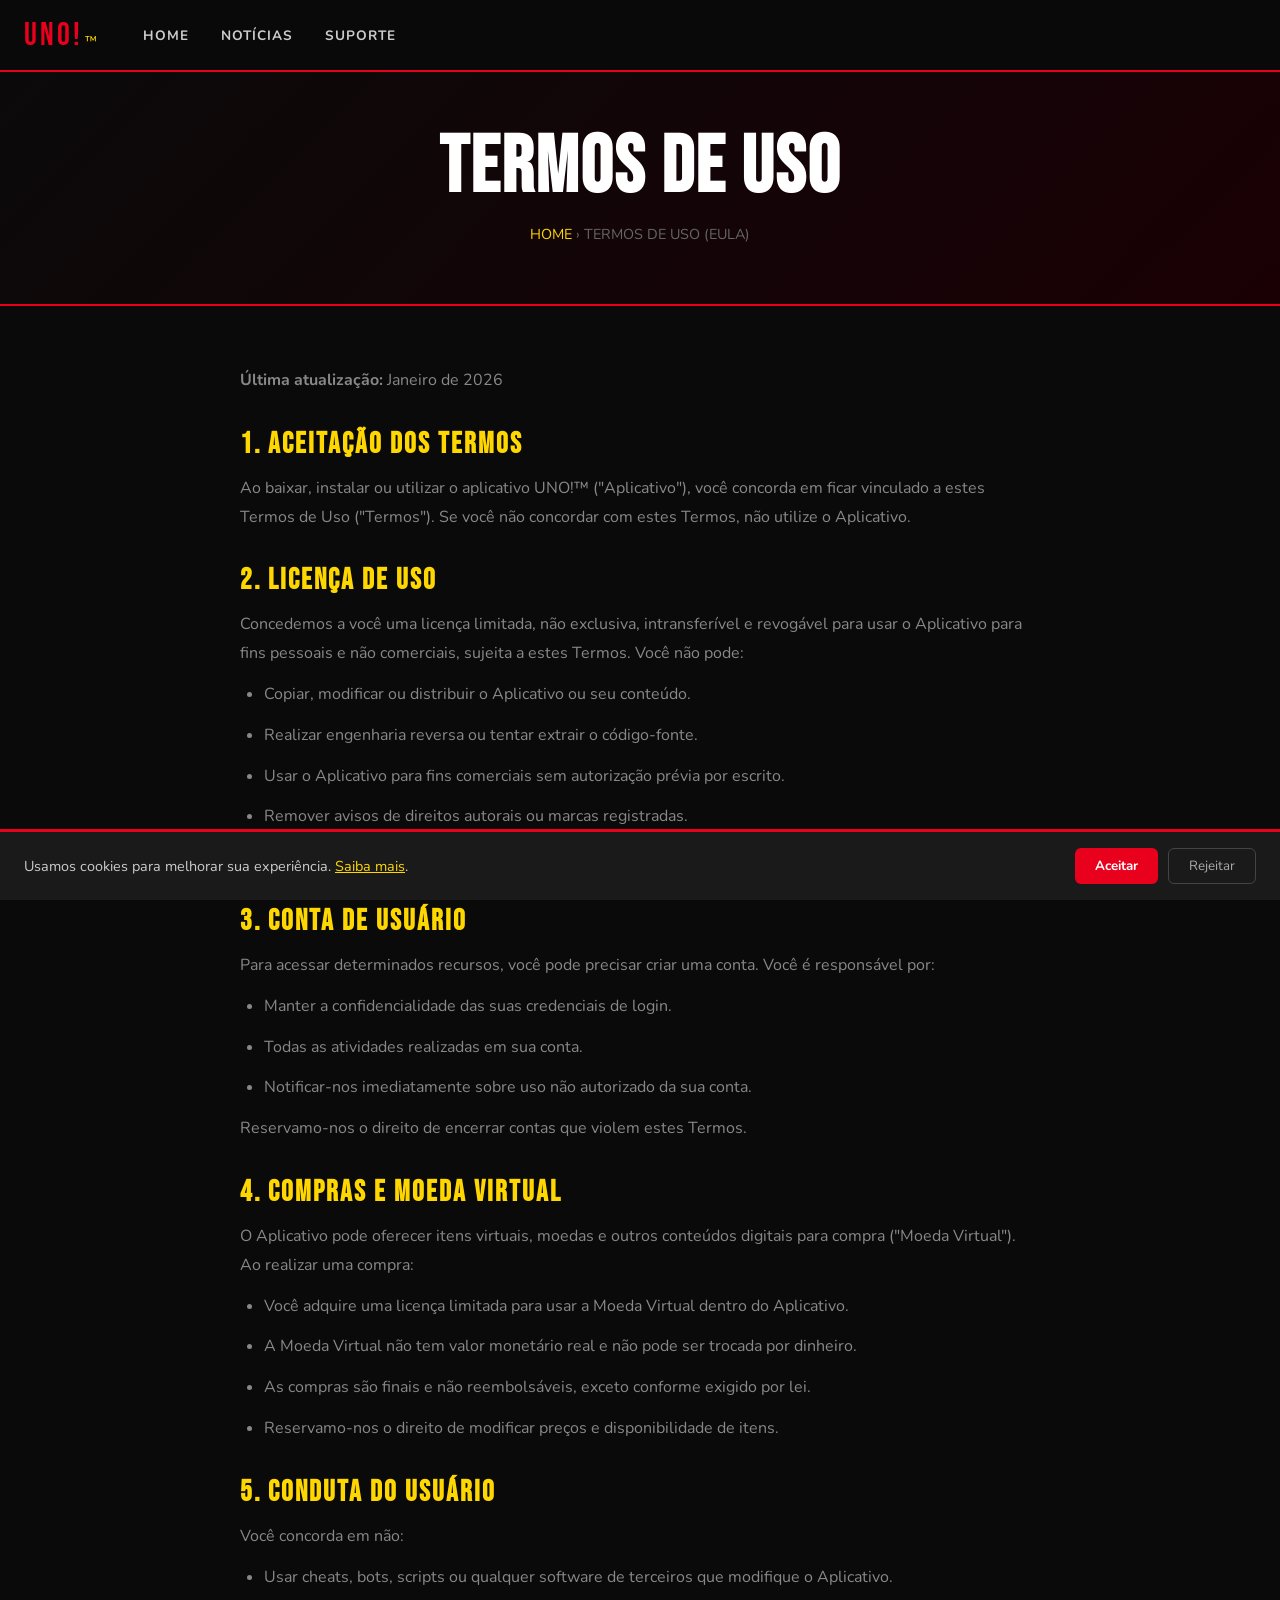
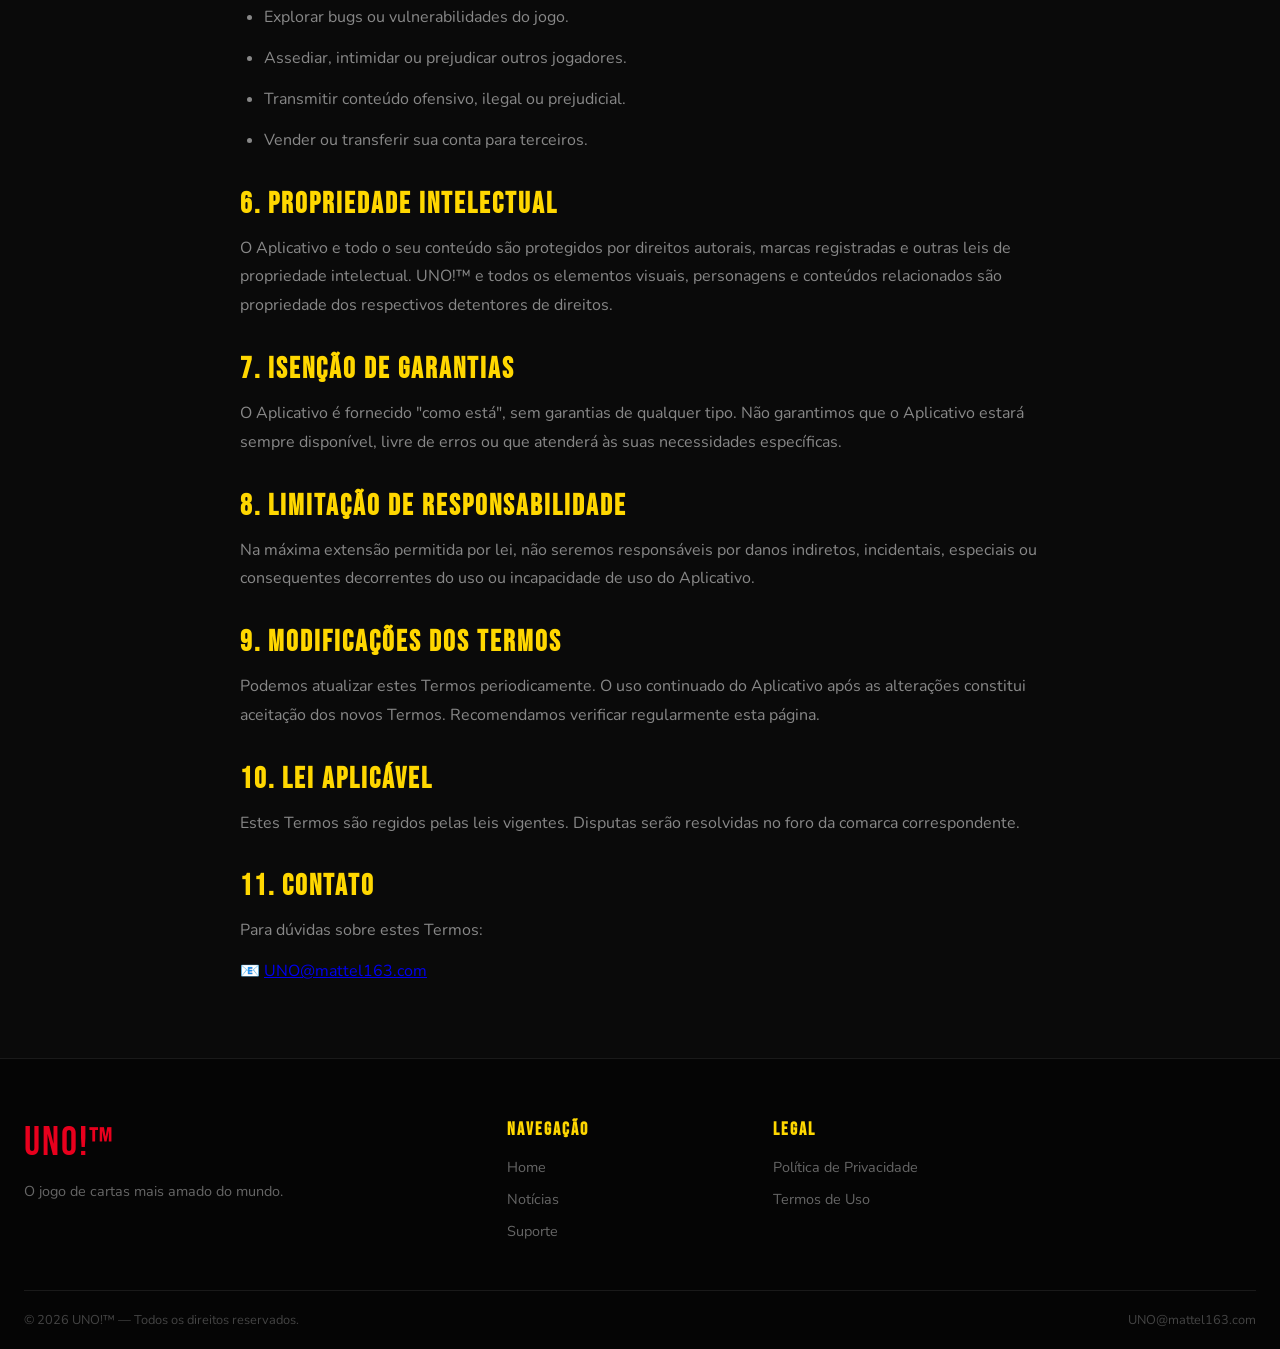
<file: pages/eula.html>
<!DOCTYPE html>
<html lang="pt-BR">
<head>
  <meta charset="UTF-8">
  <meta name="viewport" content="width=device-width, initial-scale=1.0">
  <title>Termos de Uso (EULA) – UNO!™</title>
  <link rel="stylesheet" href="../css/style.css">
  <link href="https://fonts.googleapis.com/css2?family=Bebas+Neue&family=Nunito:wght@400;600;700;800;900&display=swap" rel="stylesheet">
</head>
<body>

<div id="cookieBanner" class="cookie-banner">
  <p>Usamos cookies para melhorar sua experiência. <a href="privacy.html">Saiba mais</a>.</p>
  <div class="cookie-btns">
    <button onclick="acceptCookies()" class="btn-accept">Aceitar</button>
    <button onclick="rejectCookies()" class="btn-reject">Rejeitar</button>
  </div>
</div>

<nav class="navbar" id="navbar">
  <div class="nav-container">
    <a href="../index.html" class="nav-logo"><span class="logo-text">UNO!</span><span class="logo-tm">™</span></a>
    <button class="nav-toggle" onclick="toggleMenu()"><span></span><span></span><span></span></button>
    <ul class="nav-links" id="navLinks">
      <li><a href="../index.html">HOME</a></li>
      <li><a href="news.html">NOTÍCIAS</a></li>
      <li><a href="support.html">SUPORTE</a></li>
    </ul>
  </div>
</nav>

<div class="page-hero">
  <h1>Termos de Uso</h1>
  <p class="breadcrumb"><a href="../index.html">HOME</a> › TERMOS DE USO (EULA)</p>
</div>

<div class="page-content">
  <div class="legal-content">
    <p><strong>Última atualização:</strong> Janeiro de 2026</p>

    <h2>1. Aceitação dos Termos</h2>
    <p>Ao baixar, instalar ou utilizar o aplicativo UNO!™ ("Aplicativo"), você concorda em ficar vinculado a estes Termos de Uso ("Termos"). Se você não concordar com estes Termos, não utilize o Aplicativo.</p>

    <h2>2. Licença de Uso</h2>
    <p>Concedemos a você uma licença limitada, não exclusiva, intransferível e revogável para usar o Aplicativo para fins pessoais e não comerciais, sujeita a estes Termos. Você não pode:</p>
    <ul>
      <li>Copiar, modificar ou distribuir o Aplicativo ou seu conteúdo.</li>
      <li>Realizar engenharia reversa ou tentar extrair o código-fonte.</li>
      <li>Usar o Aplicativo para fins comerciais sem autorização prévia por escrito.</li>
      <li>Remover avisos de direitos autorais ou marcas registradas.</li>
      <li>Usar o Aplicativo de forma que viole leis aplicáveis.</li>
    </ul>

    <h2>3. Conta de Usuário</h2>
    <p>Para acessar determinados recursos, você pode precisar criar uma conta. Você é responsável por:</p>
    <ul>
      <li>Manter a confidencialidade das suas credenciais de login.</li>
      <li>Todas as atividades realizadas em sua conta.</li>
      <li>Notificar-nos imediatamente sobre uso não autorizado da sua conta.</li>
    </ul>
    <p>Reservamo-nos o direito de encerrar contas que violem estes Termos.</p>

    <h2>4. Compras e Moeda Virtual</h2>
    <p>O Aplicativo pode oferecer itens virtuais, moedas e outros conteúdos digitais para compra ("Moeda Virtual"). Ao realizar uma compra:</p>
    <ul>
      <li>Você adquire uma licença limitada para usar a Moeda Virtual dentro do Aplicativo.</li>
      <li>A Moeda Virtual não tem valor monetário real e não pode ser trocada por dinheiro.</li>
      <li>As compras são finais e não reembolsáveis, exceto conforme exigido por lei.</li>
      <li>Reservamo-nos o direito de modificar preços e disponibilidade de itens.</li>
    </ul>

    <h2>5. Conduta do Usuário</h2>
    <p>Você concorda em não:</p>
    <ul>
      <li>Usar cheats, bots, scripts ou qualquer software de terceiros que modifique o Aplicativo.</li>
      <li>Explorar bugs ou vulnerabilidades do jogo.</li>
      <li>Assediar, intimidar ou prejudicar outros jogadores.</li>
      <li>Transmitir conteúdo ofensivo, ilegal ou prejudicial.</li>
      <li>Vender ou transferir sua conta para terceiros.</li>
    </ul>

    <h2>6. Propriedade Intelectual</h2>
    <p>O Aplicativo e todo o seu conteúdo são protegidos por direitos autorais, marcas registradas e outras leis de propriedade intelectual. UNO!™ e todos os elementos visuais, personagens e conteúdos relacionados são propriedade dos respectivos detentores de direitos.</p>

    <h2>7. Isenção de Garantias</h2>
    <p>O Aplicativo é fornecido "como está", sem garantias de qualquer tipo. Não garantimos que o Aplicativo estará sempre disponível, livre de erros ou que atenderá às suas necessidades específicas.</p>

    <h2>8. Limitação de Responsabilidade</h2>
    <p>Na máxima extensão permitida por lei, não seremos responsáveis por danos indiretos, incidentais, especiais ou consequentes decorrentes do uso ou incapacidade de uso do Aplicativo.</p>

    <h2>9. Modificações dos Termos</h2>
    <p>Podemos atualizar estes Termos periodicamente. O uso continuado do Aplicativo após as alterações constitui aceitação dos novos Termos. Recomendamos verificar regularmente esta página.</p>

    <h2>10. Lei Aplicável</h2>
    <p>Estes Termos são regidos pelas leis vigentes. Disputas serão resolvidas no foro da comarca correspondente.</p>

    <h2>11. Contato</h2>
    <p>Para dúvidas sobre estes Termos:</p>
    <p>📧 <a href="mailto:UNO@mattel163.com">UNO@mattel163.com</a></p>
  </div>
</div>

<footer class="footer">
  <div class="footer-container">
    <div class="footer-brand">
      <div class="footer-logo">UNO!™</div>
      <p>O jogo de cartas mais amado do mundo.</p>
    </div>
    <div class="footer-links"><h4>Navegação</h4><ul>
      <li><a href="../index.html">Home</a></li>
      <li><a href="news.html">Notícias</a></li>
      <li><a href="support.html">Suporte</a></li>
    </ul></div>
    <div class="footer-links"><h4>Legal</h4><ul>
      <li><a href="privacy.html">Política de Privacidade</a></li>
      <li><a href="eula.html">Termos de Uso</a></li>
    </ul></div>
  </div>
  <div class="footer-bottom">
    <p>© 2026 UNO!™ — Todos os direitos reservados.</p>
    <p>UNO@mattel163.com</p>
  </div>
</footer>

<script src="../js/main.js"></script>
</body>
</html>
</file>
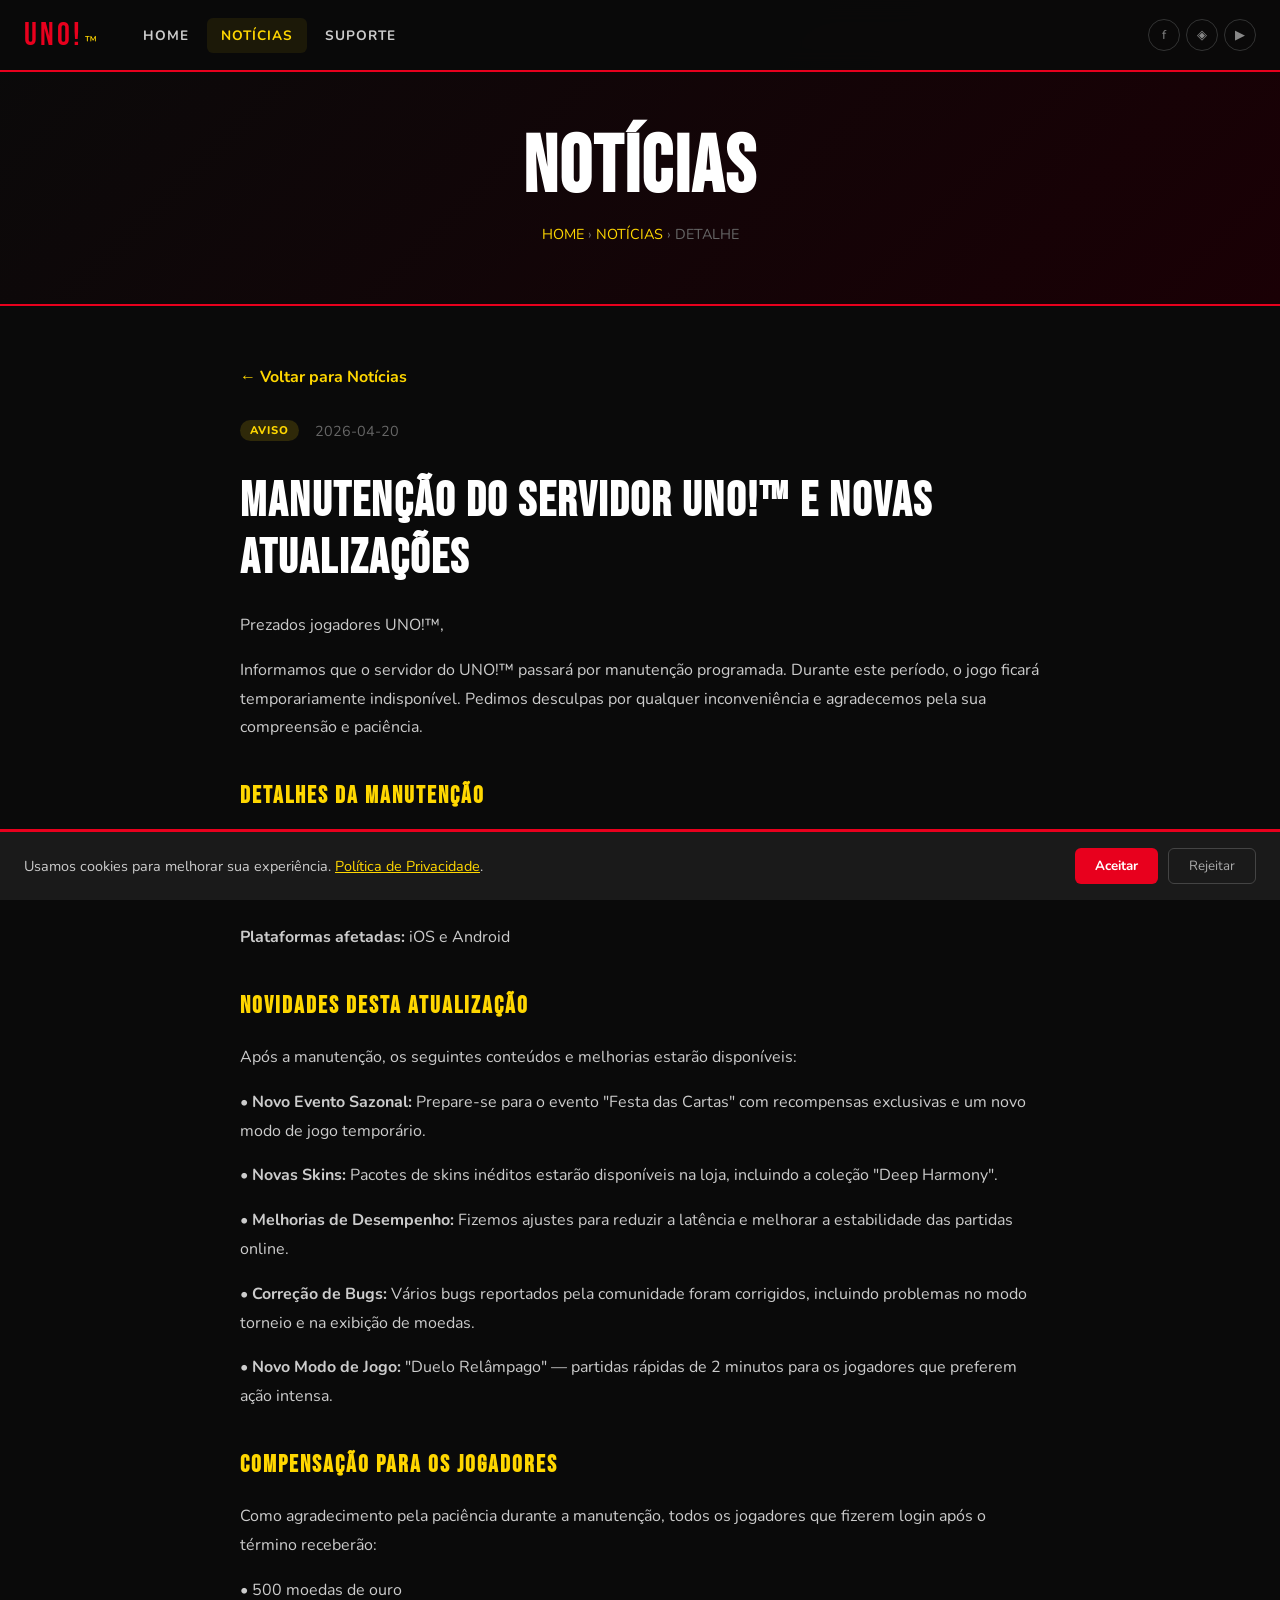
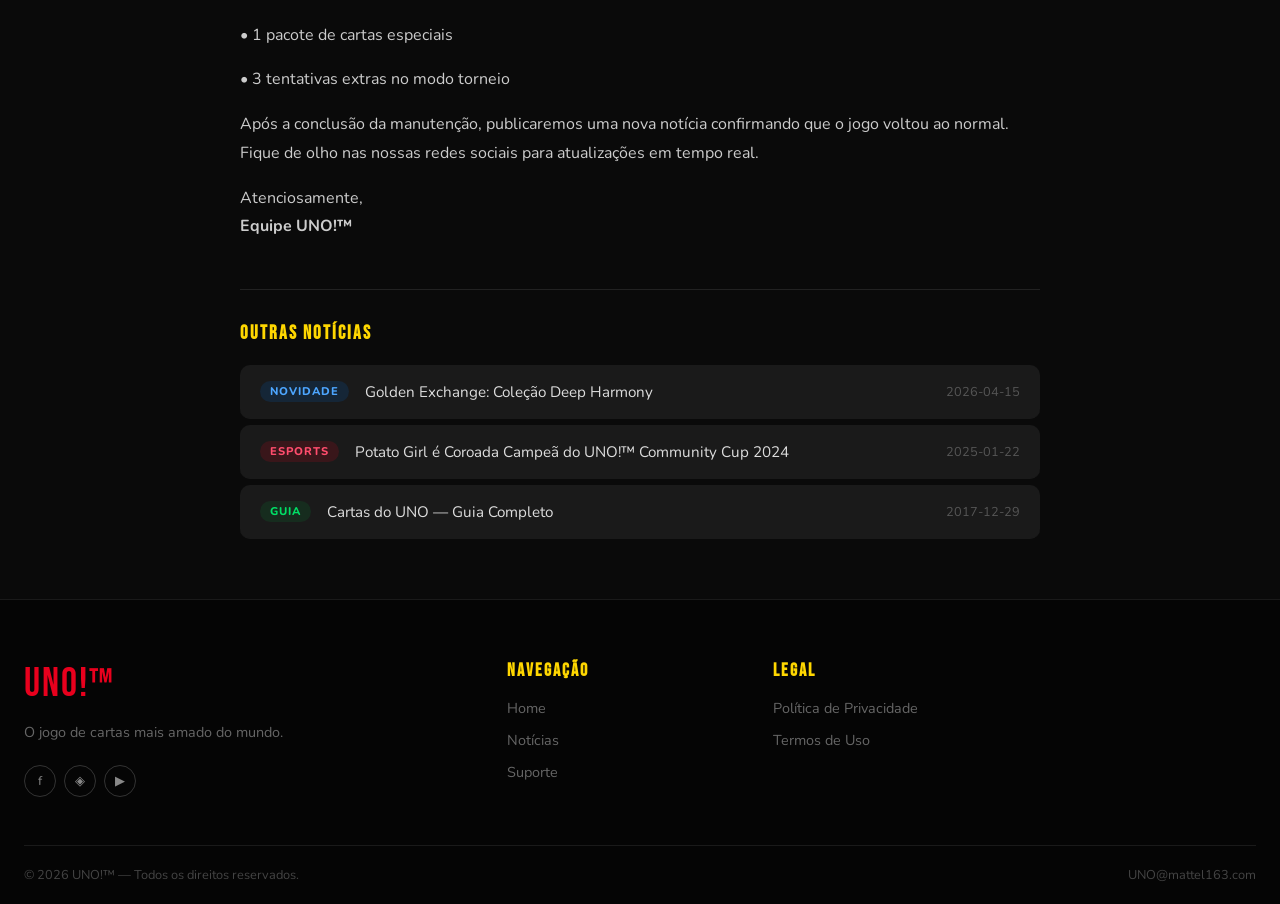
<file: pages/news-detail.html>
<!DOCTYPE html>
<html lang="pt-BR">
<head>
  <meta charset="UTF-8">
  <meta name="viewport" content="width=device-width, initial-scale=1.0">
  <title>Manutenção do Servidor UNO!™ – Notícias</title>
  <link rel="stylesheet" href="../css/style.css">
  <link href="https://fonts.googleapis.com/css2?family=Bebas+Neue&family=Nunito:wght@400;600;700;800;900&display=swap" rel="stylesheet">
</head>
<body>

<div id="cookieBanner" class="cookie-banner">
  <p>Usamos cookies para melhorar sua experiência. <a href="privacy.html">Política de Privacidade</a>.</p>
  <div class="cookie-btns">
    <button onclick="acceptCookies()" class="btn-accept">Aceitar</button>
    <button onclick="rejectCookies()" class="btn-reject">Rejeitar</button>
  </div>
</div>

<div id="externalModal" class="modal-overlay" style="display:none">
  <div class="modal-box">
    <h3>Ei!</h3>
    <p>Você está saindo do UNO!™ para visitar outro site com política de privacidade separada.</p>
    <div class="modal-btns">
      <button onclick="closeModal()" class="btn-goback">VOLTAR</button>
      <button onclick="continueExternal()" class="btn-continue">CONTINUAR</button>
    </div>
  </div>
</div>

<nav class="navbar" id="navbar">
  <div class="nav-container">
    <a href="../index.html" class="nav-logo"><span class="logo-text">UNO!</span><span class="logo-tm">™</span></a>
    <button class="nav-toggle" onclick="toggleMenu()"><span></span><span></span><span></span></button>
    <ul class="nav-links" id="navLinks">
      <li><a href="../index.html">HOME</a></li>
      <li><a href="news.html" class="active">NOTÍCIAS</a></li>
      <li><a href="support.html">SUPORTE</a></li>
    </ul>
    <div class="nav-social">
      <a href="#" class="soc-icon fb">f</a>
      <a href="#" class="soc-icon ig">◈</a>
      <a href="#" class="soc-icon yt">▶</a>
    </div>
  </div>
</nav>

<div class="page-hero">
  <h1>Notícias</h1>
  <p class="breadcrumb"><a href="../index.html">HOME</a> › <a href="news.html">NOTÍCIAS</a> › DETALHE</p>
</div>

<div class="page-content">
  <div class="article-content">
    <a href="news.html" class="back-btn">← Voltar para Notícias</a>

    <div class="article-meta">
      <span class="news-tag tag-notice">AVISO</span>
      <span class="news-date" style="color:#666; font-size:0.9rem">2026-04-20</span>
    </div>

    <h1 style="font-size:clamp(2rem,5vw,3rem); margin-bottom:24px; color:#fff">Manutenção do Servidor UNO!™ e Novas Atualizações</h1>

    <div class="article-body">
      <p>Prezados jogadores UNO!™,</p>
      <p>Informamos que o servidor do UNO!™ passará por manutenção programada. Durante este período, o jogo ficará temporariamente indisponível. Pedimos desculpas por qualquer inconveniência e agradecemos pela sua compreensão e paciência.</p>

      <h2>Detalhes da Manutenção</h2>
      <p><strong>Data:</strong> 20 de abril de 2026</p>
      <p><strong>Horário:</strong> 08:00 – 12:00 (horário de Brasília)</p>
      <p><strong>Plataformas afetadas:</strong> iOS e Android</p>

      <h2>Novidades desta Atualização</h2>
      <p>Após a manutenção, os seguintes conteúdos e melhorias estarão disponíveis:</p>
      <p>• <strong>Novo Evento Sazonal:</strong> Prepare-se para o evento "Festa das Cartas" com recompensas exclusivas e um novo modo de jogo temporário.</p>
      <p>• <strong>Novas Skins:</strong> Pacotes de skins inéditos estarão disponíveis na loja, incluindo a coleção "Deep Harmony".</p>
      <p>• <strong>Melhorias de Desempenho:</strong> Fizemos ajustes para reduzir a latência e melhorar a estabilidade das partidas online.</p>
      <p>• <strong>Correção de Bugs:</strong> Vários bugs reportados pela comunidade foram corrigidos, incluindo problemas no modo torneio e na exibição de moedas.</p>
      <p>• <strong>Novo Modo de Jogo:</strong> "Duelo Relâmpago" — partidas rápidas de 2 minutos para os jogadores que preferem ação intensa.</p>

      <h2>Compensação para os Jogadores</h2>
      <p>Como agradecimento pela paciência durante a manutenção, todos os jogadores que fizerem login após o término receberão:</p>
      <p>• 500 moedas de ouro</p>
      <p>• 1 pacote de cartas especiais</p>
      <p>• 3 tentativas extras no modo torneio</p>

      <p>Após a conclusão da manutenção, publicaremos uma nova notícia confirmando que o jogo voltou ao normal. Fique de olho nas nossas redes sociais para atualizações em tempo real.</p>

      <p>Atenciosamente,<br><strong>Equipe UNO!™</strong></p>
    </div>

    <div style="margin-top:48px; padding-top:32px; border-top:1px solid #222;">
      <h3 style="margin-bottom:20px; color:var(--yellow)">Outras Notícias</h3>
      <div class="news-list">
        <a href="news-detail.html" class="news-item" style="background:var(--dark2); border-radius:10px; margin-bottom:4px">
          <span class="news-tag tag-news">NOVIDADE</span>
          <span class="news-title">Golden Exchange: Coleção Deep Harmony</span>
          <span class="news-date">2026-04-15</span>
        </a>
        <a href="news-detail.html" class="news-item" style="background:var(--dark2); border-radius:10px; margin-bottom:4px">
          <span class="news-tag tag-esports">ESPORTS</span>
          <span class="news-title">Potato Girl é Coroada Campeã do UNO!™ Community Cup 2024</span>
          <span class="news-date">2025-01-22</span>
        </a>
        <a href="news-detail.html" class="news-item" style="background:var(--dark2); border-radius:10px">
          <span class="news-tag tag-guide">GUIA</span>
          <span class="news-title">Cartas do UNO — Guia Completo</span>
          <span class="news-date">2017-12-29</span>
        </a>
      </div>
    </div>
  </div>
</div>

<footer class="footer">
  <div class="footer-container">
    <div class="footer-brand">
      <div class="footer-logo">UNO!™</div>
      <p>O jogo de cartas mais amado do mundo.</p>
      <div class="footer-social">
        <a href="#" class="soc-icon">f</a>
        <a href="#" class="soc-icon">◈</a>
        <a href="#" class="soc-icon">▶</a>
      </div>
    </div>
    <div class="footer-links"><h4>Navegação</h4><ul>
      <li><a href="../index.html">Home</a></li>
      <li><a href="news.html">Notícias</a></li>
      <li><a href="support.html">Suporte</a></li>
    </ul></div>
    <div class="footer-links"><h4>Legal</h4><ul>
      <li><a href="privacy.html">Política de Privacidade</a></li>
      <li><a href="eula.html">Termos de Uso</a></li>
    </ul></div>
  </div>
  <div class="footer-bottom">
    <p>© 2026 UNO!™ — Todos os direitos reservados.</p>
    <p>UNO@mattel163.com</p>
  </div>
</footer>

<script src="../js/main.js"></script>
</body>
</html>
</file>
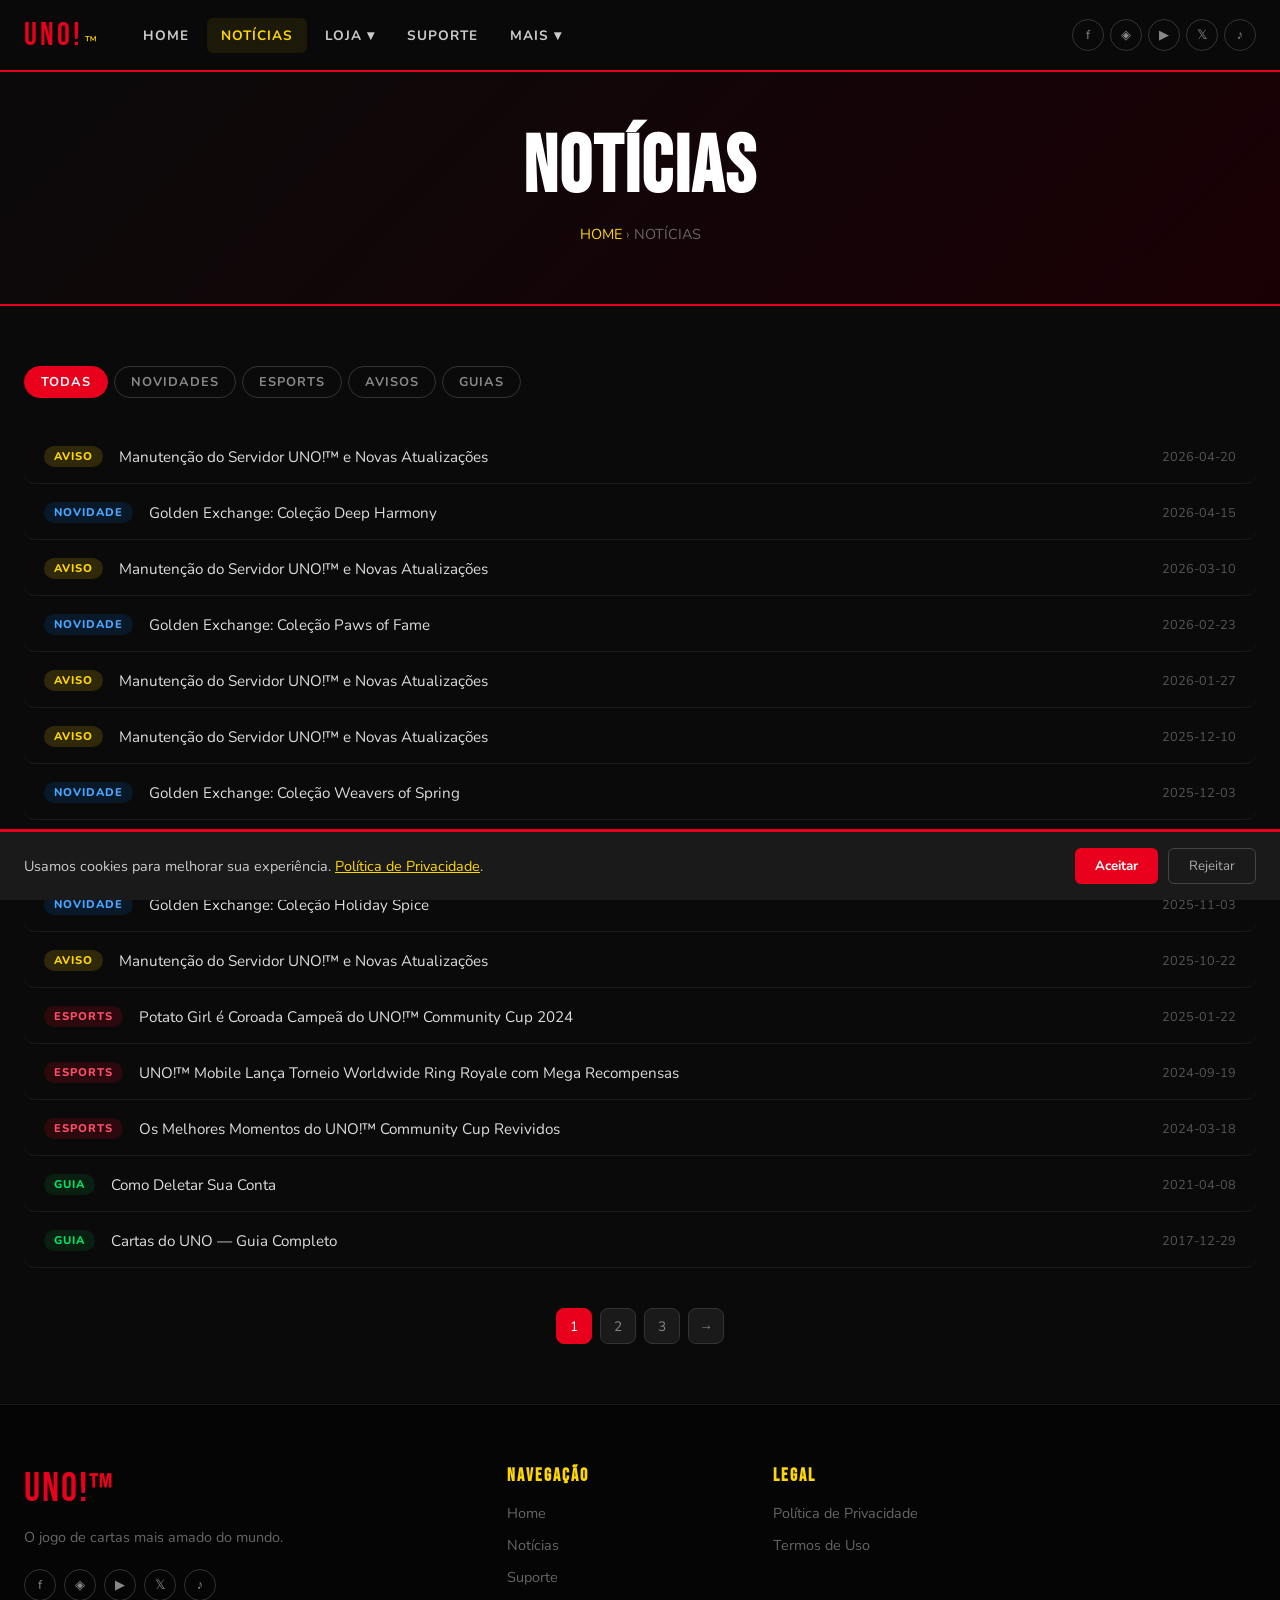
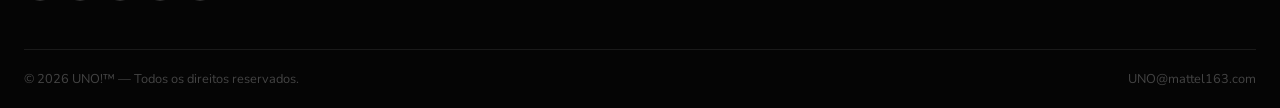
<file: pages/news.html>
<!DOCTYPE html>
<html lang="pt-BR">
<head>
  <meta charset="UTF-8">
  <meta name="viewport" content="width=device-width, initial-scale=1.0">
  <title>Notícias – UNO!™</title>
  <link rel="stylesheet" href="../css/style.css">
  <link href="https://fonts.googleapis.com/css2?family=Bebas+Neue&family=Nunito:wght@400;600;700;800;900&display=swap" rel="stylesheet">
</head>
<body>

<div id="cookieBanner" class="cookie-banner">
  <p>Usamos cookies para melhorar sua experiência. <a href="privacy.html">Política de Privacidade</a>.</p>
  <div class="cookie-btns">
    <button onclick="acceptCookies()" class="btn-accept">Aceitar</button>
    <button onclick="rejectCookies()" class="btn-reject">Rejeitar</button>
  </div>
</div>

<div id="externalModal" class="modal-overlay" style="display:none">
  <div class="modal-box">
    <h3>Ei!</h3>
    <p>Você está saindo do UNO!™ para visitar outro site com política de privacidade separada.</p>
    <div class="modal-btns">
      <button onclick="closeModal()" class="btn-goback">VOLTAR</button>
      <button onclick="continueExternal()" class="btn-continue">CONTINUAR</button>
    </div>
  </div>
</div>

<nav class="navbar" id="navbar">
  <div class="nav-container">
    <a href="../index.html" class="nav-logo"><span class="logo-text">UNO!</span><span class="logo-tm">™</span></a>
    <button class="nav-toggle" onclick="toggleMenu()"><span></span><span></span><span></span></button>
    <ul class="nav-links" id="navLinks">
      <li><a href="../index.html">HOME</a></li>
      <li><a href="news.html" class="active">NOTÍCIAS</a></li>
      <li class="dropdown">
        <a href="#" onclick="return false;">LOJA ▾</a>
        <ul class="dropdown-menu">
          <li><a href="#" onclick="openExternal('https://game.mattel163.com/uno'); return false;">Jogar UNO!™ Online</a></li>
        </ul>
      </li>
      <li><a href="support.html">SUPORTE</a></li>
      <li class="dropdown">
        <a href="#" onclick="return false;">MAIS ▾</a>
        <ul class="dropdown-menu">
          <li><a href="#" onclick="openExternal('#'); return false;">Phase10</a></li>
          <li><a href="#" onclick="openExternal('#'); return false;">Skip-Bo™</a></li>
          <li><a href="#" onclick="openExternal('#'); return false;">UNO Wonder™</a></li>
        </ul>
      </li>
    </ul>
    <div class="nav-social">
      <a href="#" class="soc-icon fb">f</a>
      <a href="#" class="soc-icon ig">◈</a>
      <a href="#" class="soc-icon yt">▶</a>
      <a href="#" class="soc-icon tw">𝕏</a>
      <a href="#" class="soc-icon tt">♪</a>
    </div>
  </div>
</nav>

<div class="page-hero">
  <h1>Notícias</h1>
  <p class="breadcrumb"><a href="../index.html">HOME</a> › NOTÍCIAS</p>
</div>

<div class="page-content">
  <div class="news-tabs" style="margin-bottom:32px">
    <button class="news-tab active" onclick="filterNews('all', this)">TODAS</button>
    <button class="news-tab" onclick="filterNews('news', this)">NOVIDADES</button>
    <button class="news-tab" onclick="filterNews('esports', this)">ESPORTS</button>
    <button class="news-tab" onclick="filterNews('notice', this)">AVISOS</button>
    <button class="news-tab" onclick="filterNews('guide', this)">GUIAS</button>
  </div>

  <div class="news-list" id="newsList">
    <a href="news-detail.html" class="news-item" data-type="notice">
      <span class="news-tag tag-notice">AVISO</span>
      <span class="news-title">Manutenção do Servidor UNO!™ e Novas Atualizações</span>
      <span class="news-date">2026-04-20</span>
    </a>
    <a href="news-detail.html" class="news-item" data-type="news">
      <span class="news-tag tag-news">NOVIDADE</span>
      <span class="news-title">Golden Exchange: Coleção Deep Harmony</span>
      <span class="news-date">2026-04-15</span>
    </a>
    <a href="news-detail.html" class="news-item" data-type="notice">
      <span class="news-tag tag-notice">AVISO</span>
      <span class="news-title">Manutenção do Servidor UNO!™ e Novas Atualizações</span>
      <span class="news-date">2026-03-10</span>
    </a>
    <a href="news-detail.html" class="news-item" data-type="news">
      <span class="news-tag tag-news">NOVIDADE</span>
      <span class="news-title">Golden Exchange: Coleção Paws of Fame</span>
      <span class="news-date">2026-02-23</span>
    </a>
    <a href="news-detail.html" class="news-item" data-type="notice">
      <span class="news-tag tag-notice">AVISO</span>
      <span class="news-title">Manutenção do Servidor UNO!™ e Novas Atualizações</span>
      <span class="news-date">2026-01-27</span>
    </a>
    <a href="news-detail.html" class="news-item" data-type="notice">
      <span class="news-tag tag-notice">AVISO</span>
      <span class="news-title">Manutenção do Servidor UNO!™ e Novas Atualizações</span>
      <span class="news-date">2025-12-10</span>
    </a>
    <a href="news-detail.html" class="news-item" data-type="news">
      <span class="news-tag tag-news">NOVIDADE</span>
      <span class="news-title">Golden Exchange: Coleção Weavers of Spring</span>
      <span class="news-date">2025-12-03</span>
    </a>
    <a href="news-detail.html" class="news-item" data-type="notice">
      <span class="news-tag tag-notice">AVISO</span>
      <span class="news-title">Manutenção do Servidor UNO!™ e Novas Atualizações</span>
      <span class="news-date">2025-11-17</span>
    </a>
    <a href="news-detail.html" class="news-item" data-type="news">
      <span class="news-tag tag-news">NOVIDADE</span>
      <span class="news-title">Golden Exchange: Coleção Holiday Spice</span>
      <span class="news-date">2025-11-03</span>
    </a>
    <a href="news-detail.html" class="news-item" data-type="notice">
      <span class="news-tag tag-notice">AVISO</span>
      <span class="news-title">Manutenção do Servidor UNO!™ e Novas Atualizações</span>
      <span class="news-date">2025-10-22</span>
    </a>
    <a href="news-detail.html" class="news-item" data-type="esports">
      <span class="news-tag tag-esports">ESPORTS</span>
      <span class="news-title">Potato Girl é Coroada Campeã do UNO!™ Community Cup 2024</span>
      <span class="news-date">2025-01-22</span>
    </a>
    <a href="news-detail.html" class="news-item" data-type="esports">
      <span class="news-tag tag-esports">ESPORTS</span>
      <span class="news-title">UNO!™ Mobile Lança Torneio Worldwide Ring Royale com Mega Recompensas</span>
      <span class="news-date">2024-09-19</span>
    </a>
    <a href="news-detail.html" class="news-item" data-type="esports">
      <span class="news-tag tag-esports">ESPORTS</span>
      <span class="news-title">Os Melhores Momentos do UNO!™ Community Cup Revividos</span>
      <span class="news-date">2024-03-18</span>
    </a>
    <a href="news-detail.html" class="news-item" data-type="guide">
      <span class="news-tag tag-guide">GUIA</span>
      <span class="news-title">Como Deletar Sua Conta</span>
      <span class="news-date">2021-04-08</span>
    </a>
    <a href="news-detail.html" class="news-item" data-type="guide">
      <span class="news-tag tag-guide">GUIA</span>
      <span class="news-title">Cartas do UNO — Guia Completo</span>
      <span class="news-date">2017-12-29</span>
    </a>
  </div>

  <div class="pagination" style="margin-top:40px">
    <button class="page-btn active" onclick="goToPage(1)">1</button>
    <button class="page-btn" onclick="goToPage(2)">2</button>
    <button class="page-btn" onclick="goToPage(3)">3</button>
    <button class="page-btn" onclick="goToPage(4)">→</button>
  </div>
</div>

<footer class="footer">
  <div class="footer-container">
    <div class="footer-brand">
      <div class="footer-logo">UNO!™</div>
      <p>O jogo de cartas mais amado do mundo.</p>
      <div class="footer-social">
        <a href="#" class="soc-icon">f</a>
        <a href="#" class="soc-icon">◈</a>
        <a href="#" class="soc-icon">▶</a>
        <a href="#" class="soc-icon">𝕏</a>
        <a href="#" class="soc-icon">♪</a>
      </div>
    </div>
    <div class="footer-links"><h4>Navegação</h4><ul>
      <li><a href="../index.html">Home</a></li>
      <li><a href="news.html">Notícias</a></li>
      <li><a href="support.html">Suporte</a></li>
    </ul></div>
    <div class="footer-links"><h4>Legal</h4><ul>
      <li><a href="privacy.html">Política de Privacidade</a></li>
      <li><a href="eula.html">Termos de Uso</a></li>
    </ul></div>
  </div>
  <div class="footer-bottom">
    <p>© 2026 UNO!™ — Todos os direitos reservados.</p>
    <p>UNO@mattel163.com</p>
  </div>
</footer>

<script src="../js/main.js"></script>
</body>
</html>
</file>
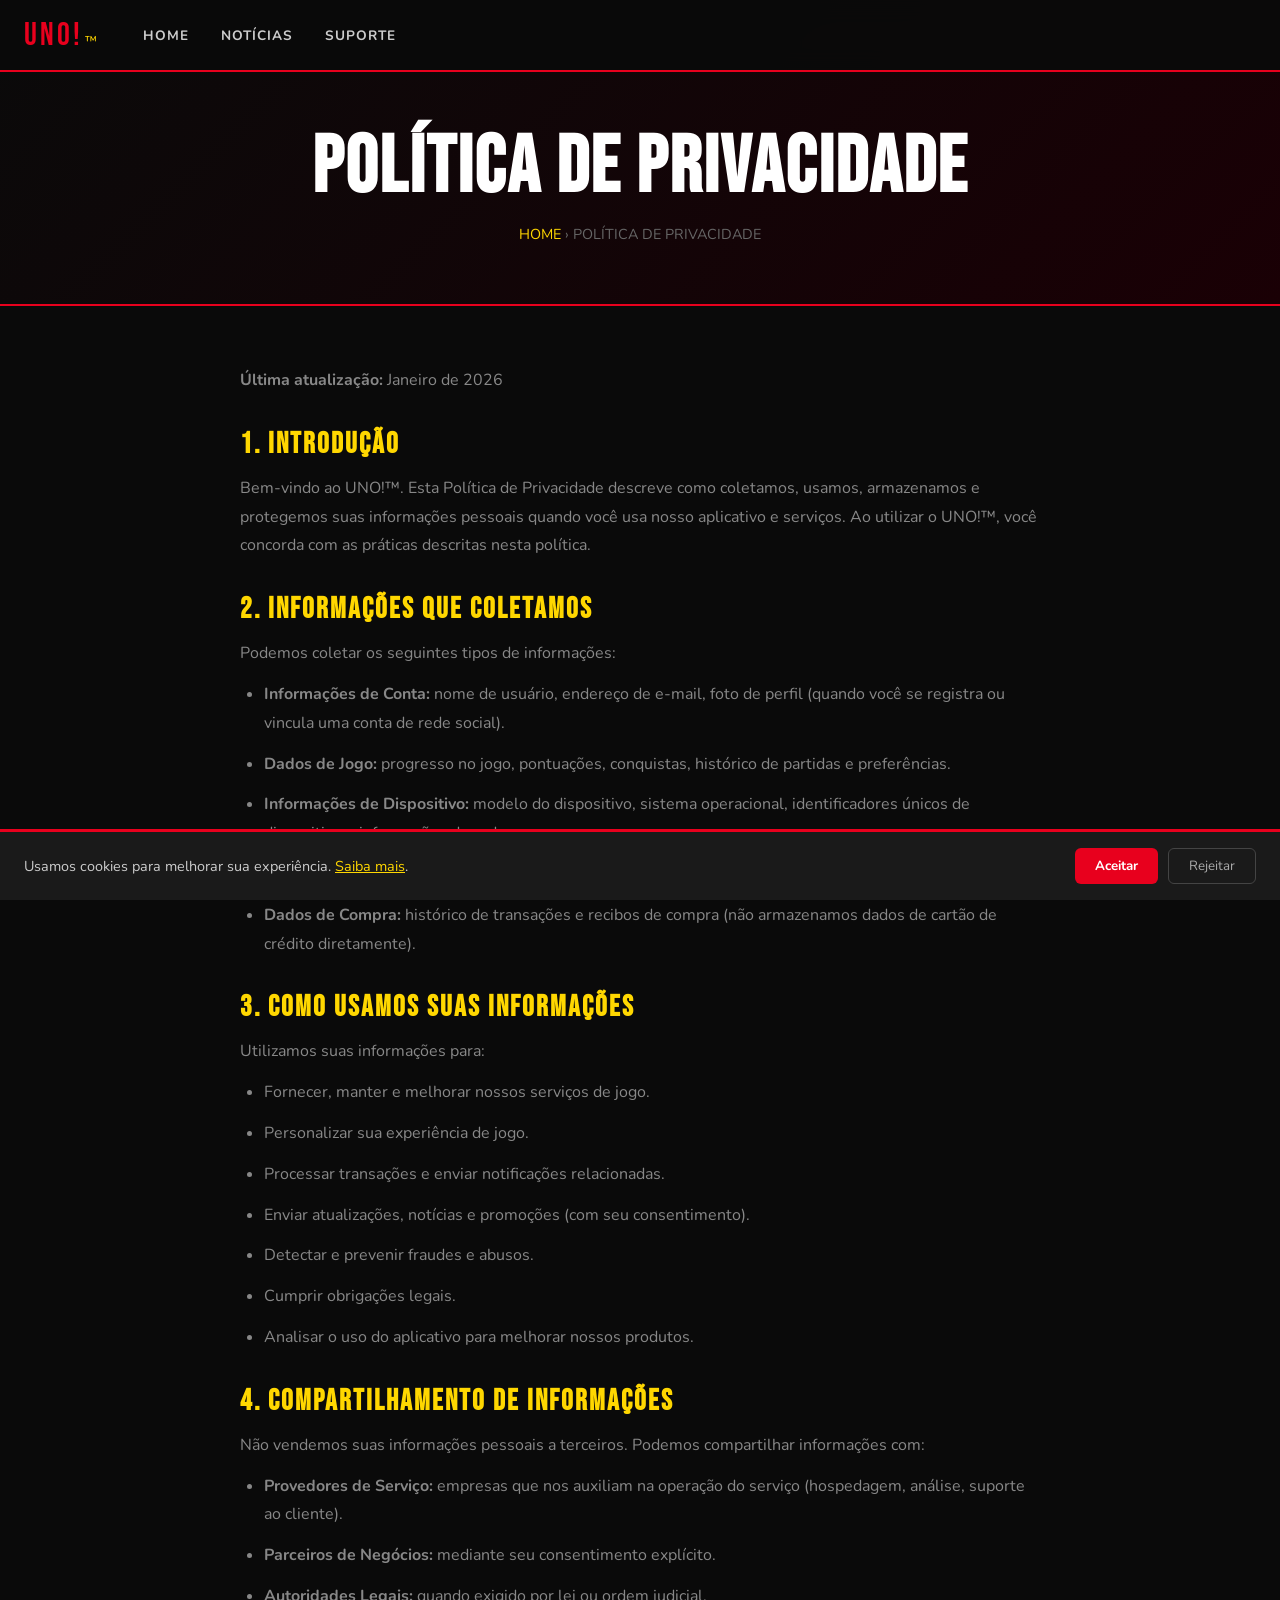
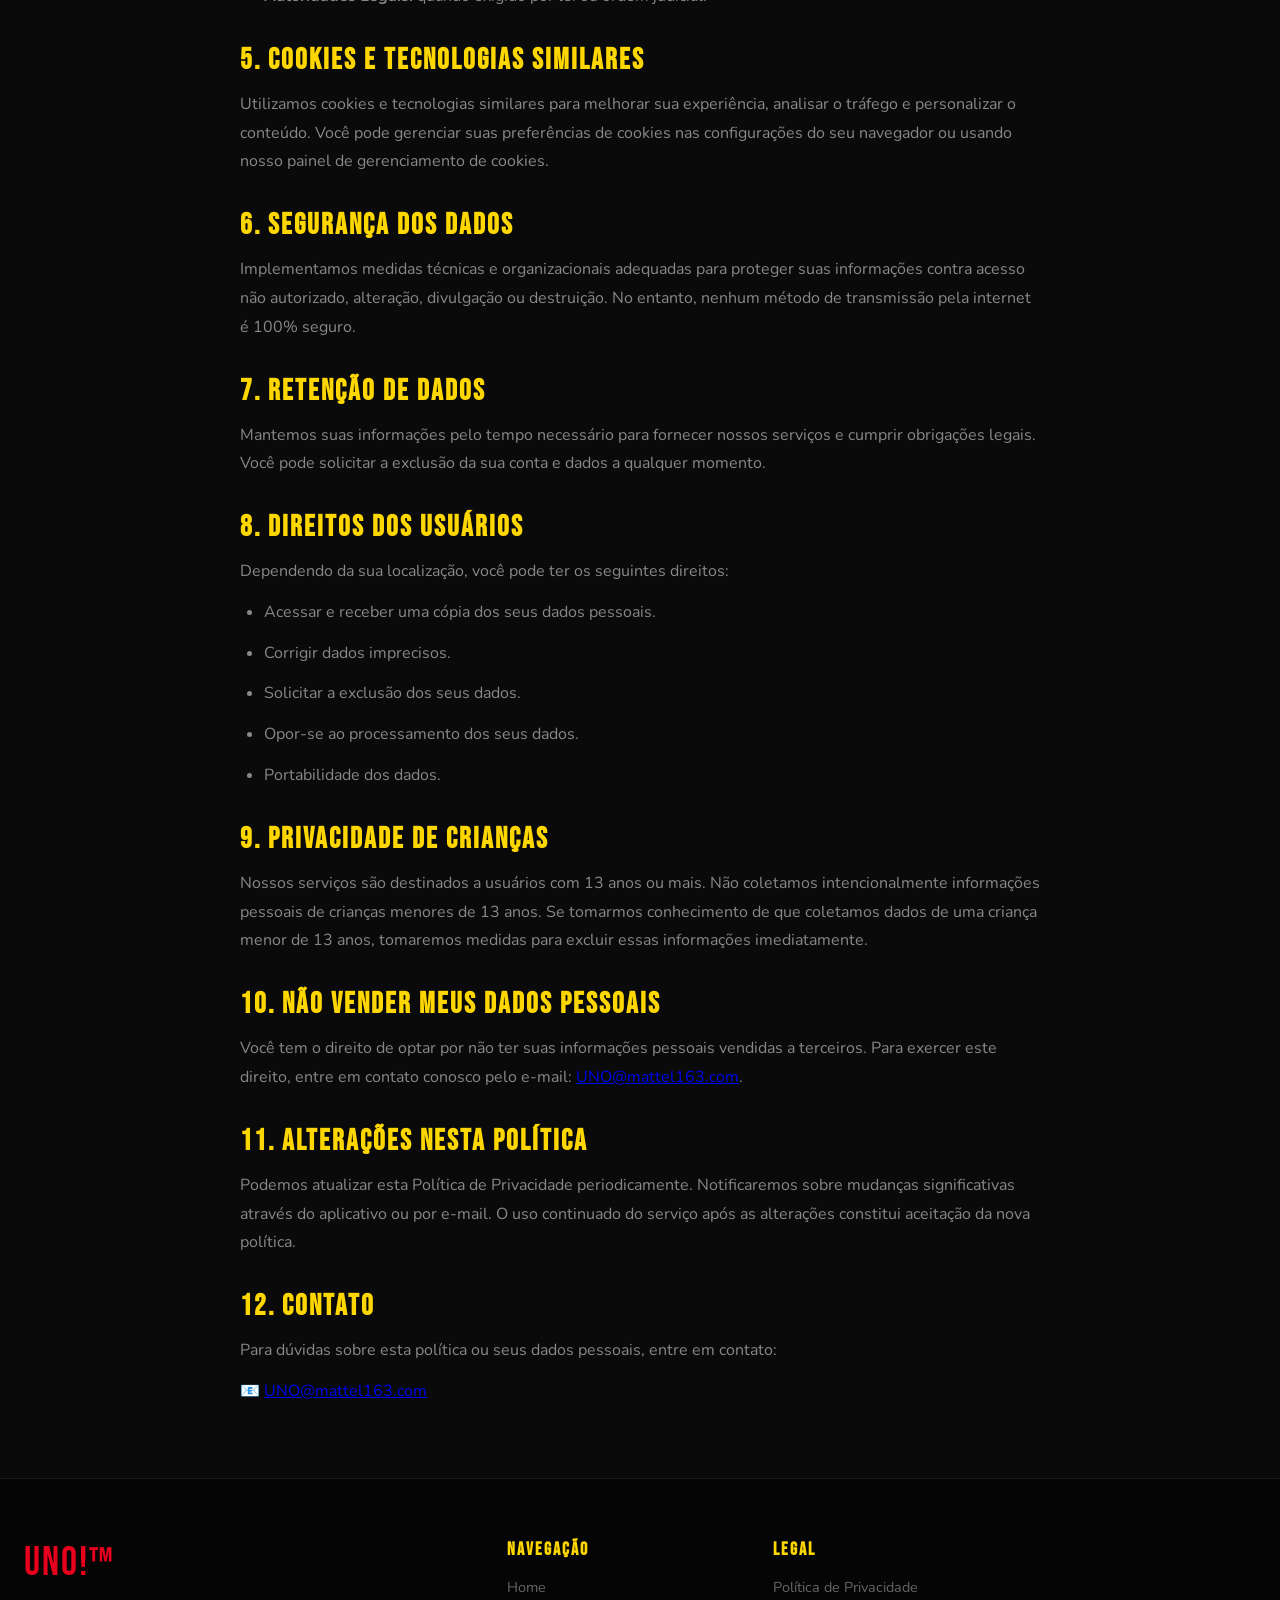
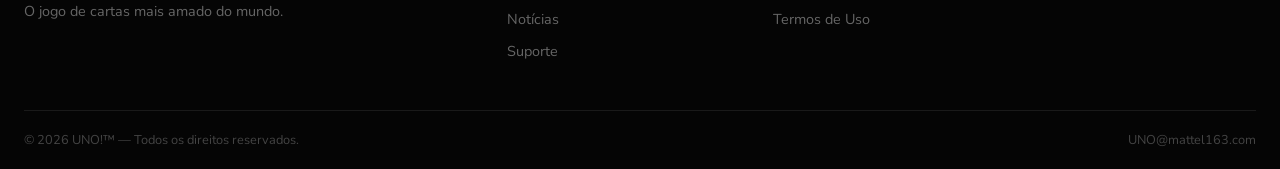
<file: pages/privacy.html>
<!DOCTYPE html>
<html lang="pt-BR">
<head>
  <meta charset="UTF-8">
  <meta name="viewport" content="width=device-width, initial-scale=1.0">
  <title>Política de Privacidade – UNO!™</title>
  <link rel="stylesheet" href="../css/style.css">
  <link href="https://fonts.googleapis.com/css2?family=Bebas+Neue&family=Nunito:wght@400;600;700;800;900&display=swap" rel="stylesheet">
</head>
<body>

<div id="cookieBanner" class="cookie-banner">
  <p>Usamos cookies para melhorar sua experiência. <a href="privacy.html">Saiba mais</a>.</p>
  <div class="cookie-btns">
    <button onclick="acceptCookies()" class="btn-accept">Aceitar</button>
    <button onclick="rejectCookies()" class="btn-reject">Rejeitar</button>
  </div>
</div>

<nav class="navbar" id="navbar">
  <div class="nav-container">
    <a href="../index.html" class="nav-logo"><span class="logo-text">UNO!</span><span class="logo-tm">™</span></a>
    <button class="nav-toggle" onclick="toggleMenu()"><span></span><span></span><span></span></button>
    <ul class="nav-links" id="navLinks">
      <li><a href="../index.html">HOME</a></li>
      <li><a href="news.html">NOTÍCIAS</a></li>
      <li><a href="support.html">SUPORTE</a></li>
    </ul>
  </div>
</nav>

<div class="page-hero">
  <h1>Política de Privacidade</h1>
  <p class="breadcrumb"><a href="../index.html">HOME</a> › POLÍTICA DE PRIVACIDADE</p>
</div>

<div class="page-content">
  <div class="legal-content">
    <p><strong>Última atualização:</strong> Janeiro de 2026</p>

    <h2>1. Introdução</h2>
    <p>Bem-vindo ao UNO!™. Esta Política de Privacidade descreve como coletamos, usamos, armazenamos e protegemos suas informações pessoais quando você usa nosso aplicativo e serviços. Ao utilizar o UNO!™, você concorda com as práticas descritas nesta política.</p>

    <h2>2. Informações que Coletamos</h2>
    <p>Podemos coletar os seguintes tipos de informações:</p>
    <ul>
      <li><strong>Informações de Conta:</strong> nome de usuário, endereço de e-mail, foto de perfil (quando você se registra ou vincula uma conta de rede social).</li>
      <li><strong>Dados de Jogo:</strong> progresso no jogo, pontuações, conquistas, histórico de partidas e preferências.</li>
      <li><strong>Informações de Dispositivo:</strong> modelo do dispositivo, sistema operacional, identificadores únicos de dispositivo e informações de rede.</li>
      <li><strong>Dados de Uso:</strong> como você interage com o aplicativo, funcionalidades utilizadas e tempo de sessão.</li>
      <li><strong>Dados de Compra:</strong> histórico de transações e recibos de compra (não armazenamos dados de cartão de crédito diretamente).</li>
    </ul>

    <h2>3. Como Usamos Suas Informações</h2>
    <p>Utilizamos suas informações para:</p>
    <ul>
      <li>Fornecer, manter e melhorar nossos serviços de jogo.</li>
      <li>Personalizar sua experiência de jogo.</li>
      <li>Processar transações e enviar notificações relacionadas.</li>
      <li>Enviar atualizações, notícias e promoções (com seu consentimento).</li>
      <li>Detectar e prevenir fraudes e abusos.</li>
      <li>Cumprir obrigações legais.</li>
      <li>Analisar o uso do aplicativo para melhorar nossos produtos.</li>
    </ul>

    <h2>4. Compartilhamento de Informações</h2>
    <p>Não vendemos suas informações pessoais a terceiros. Podemos compartilhar informações com:</p>
    <ul>
      <li><strong>Provedores de Serviço:</strong> empresas que nos auxiliam na operação do serviço (hospedagem, análise, suporte ao cliente).</li>
      <li><strong>Parceiros de Negócios:</strong> mediante seu consentimento explícito.</li>
      <li><strong>Autoridades Legais:</strong> quando exigido por lei ou ordem judicial.</li>
    </ul>

    <h2>5. Cookies e Tecnologias Similares</h2>
    <p>Utilizamos cookies e tecnologias similares para melhorar sua experiência, analisar o tráfego e personalizar o conteúdo. Você pode gerenciar suas preferências de cookies nas configurações do seu navegador ou usando nosso painel de gerenciamento de cookies.</p>

    <h2>6. Segurança dos Dados</h2>
    <p>Implementamos medidas técnicas e organizacionais adequadas para proteger suas informações contra acesso não autorizado, alteração, divulgação ou destruição. No entanto, nenhum método de transmissão pela internet é 100% seguro.</p>

    <h2>7. Retenção de Dados</h2>
    <p>Mantemos suas informações pelo tempo necessário para fornecer nossos serviços e cumprir obrigações legais. Você pode solicitar a exclusão da sua conta e dados a qualquer momento.</p>

    <h2>8. Direitos dos Usuários</h2>
    <p>Dependendo da sua localização, você pode ter os seguintes direitos:</p>
    <ul>
      <li>Acessar e receber uma cópia dos seus dados pessoais.</li>
      <li>Corrigir dados imprecisos.</li>
      <li>Solicitar a exclusão dos seus dados.</li>
      <li>Opor-se ao processamento dos seus dados.</li>
      <li>Portabilidade dos dados.</li>
    </ul>

    <h2>9. Privacidade de Crianças</h2>
    <p>Nossos serviços são destinados a usuários com 13 anos ou mais. Não coletamos intencionalmente informações pessoais de crianças menores de 13 anos. Se tomarmos conhecimento de que coletamos dados de uma criança menor de 13 anos, tomaremos medidas para excluir essas informações imediatamente.</p>

    <h2>10. Não Vender Meus Dados Pessoais</h2>
    <p id="donotsell">Você tem o direito de optar por não ter suas informações pessoais vendidas a terceiros. Para exercer este direito, entre em contato conosco pelo e-mail: <a href="mailto:UNO@mattel163.com">UNO@mattel163.com</a>.</p>

    <h2>11. Alterações nesta Política</h2>
    <p>Podemos atualizar esta Política de Privacidade periodicamente. Notificaremos sobre mudanças significativas através do aplicativo ou por e-mail. O uso continuado do serviço após as alterações constitui aceitação da nova política.</p>

    <h2>12. Contato</h2>
    <p>Para dúvidas sobre esta política ou seus dados pessoais, entre em contato:</p>
    <p>📧 <a href="mailto:UNO@mattel163.com">UNO@mattel163.com</a></p>
  </div>
</div>

<footer class="footer">
  <div class="footer-container">
    <div class="footer-brand">
      <div class="footer-logo">UNO!™</div>
      <p>O jogo de cartas mais amado do mundo.</p>
    </div>
    <div class="footer-links"><h4>Navegação</h4><ul>
      <li><a href="../index.html">Home</a></li>
      <li><a href="news.html">Notícias</a></li>
      <li><a href="support.html">Suporte</a></li>
    </ul></div>
    <div class="footer-links"><h4>Legal</h4><ul>
      <li><a href="privacy.html">Política de Privacidade</a></li>
      <li><a href="eula.html">Termos de Uso</a></li>
    </ul></div>
  </div>
  <div class="footer-bottom">
    <p>© 2026 UNO!™ — Todos os direitos reservados.</p>
    <p>UNO@mattel163.com</p>
  </div>
</footer>

<script src="../js/main.js"></script>
</body>
</html>
</file>
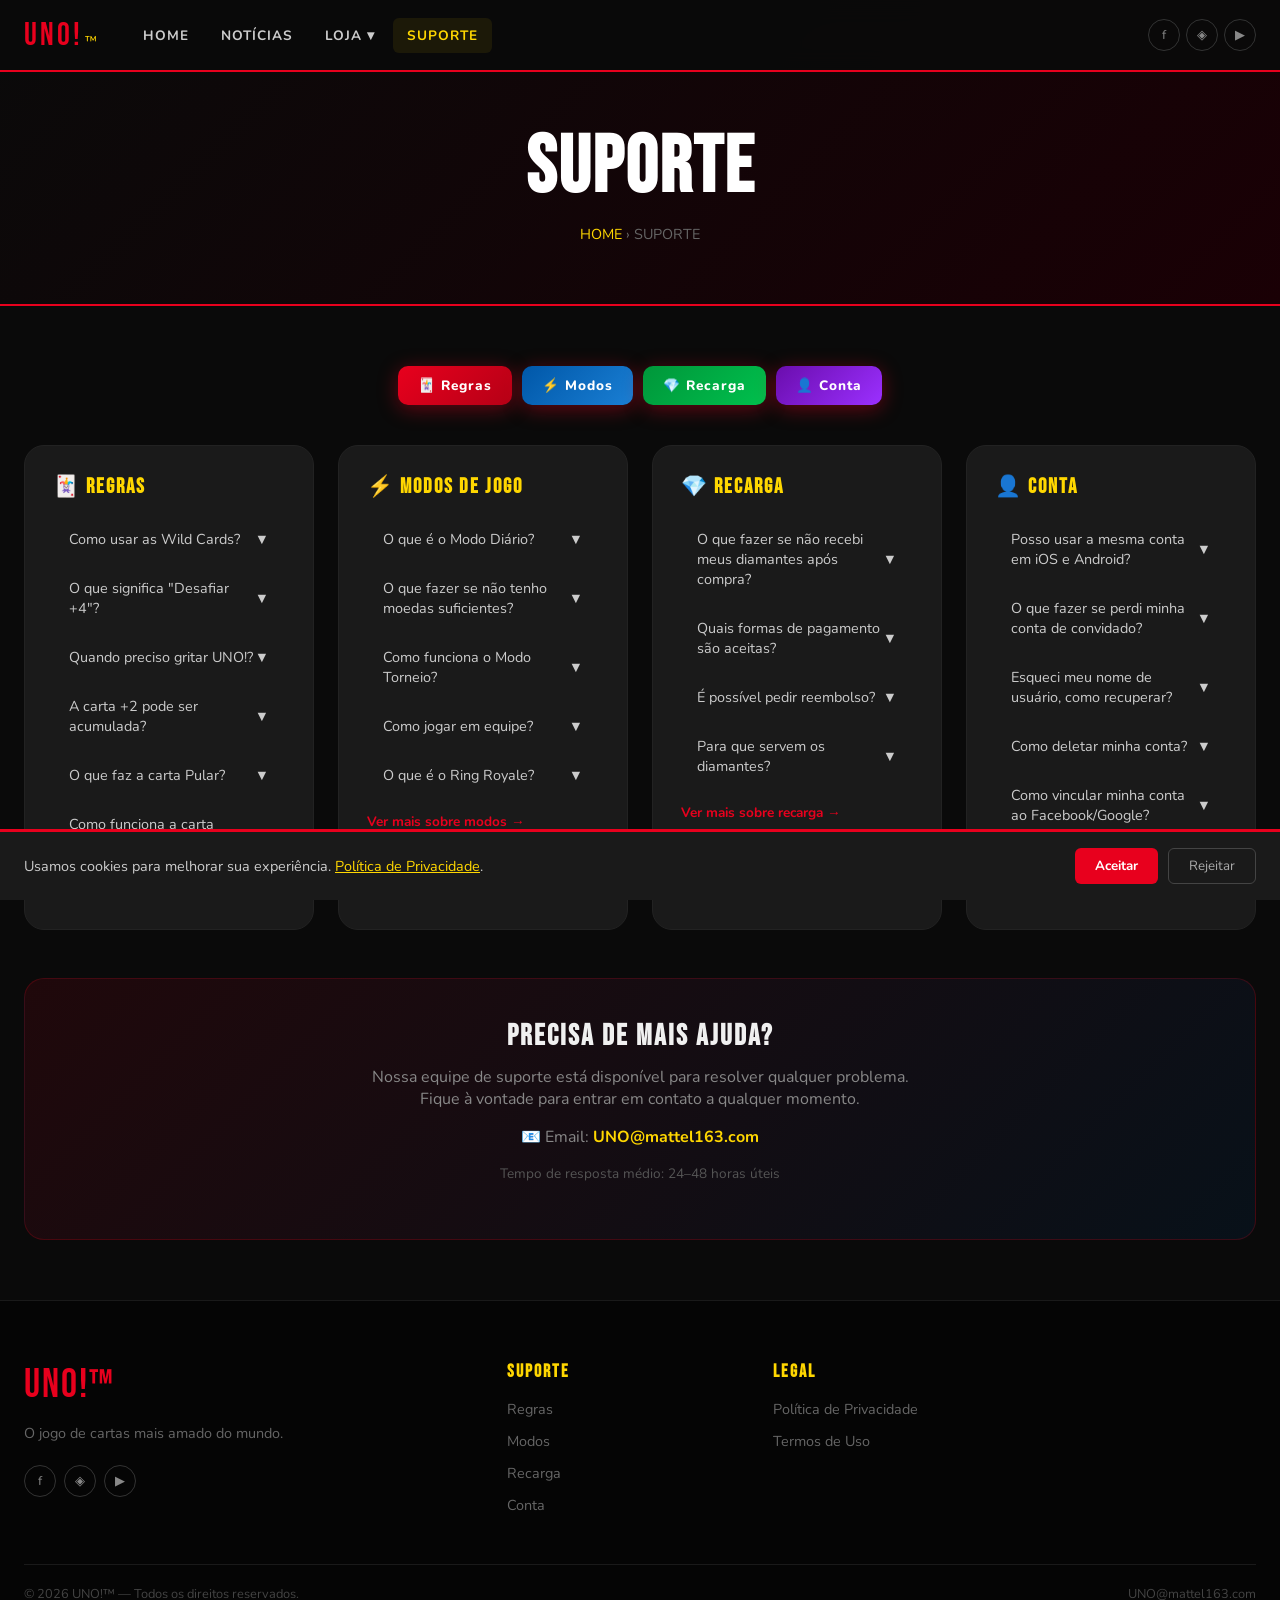
<file: pages/support.html>
<!DOCTYPE html>
<html lang="pt-BR">
<head>
  <meta charset="UTF-8">
  <meta name="viewport" content="width=device-width, initial-scale=1.0">
  <title>Suporte – UNO!™</title>
  <link rel="stylesheet" href="../css/style.css">
  <link href="https://fonts.googleapis.com/css2?family=Bebas+Neue&family=Nunito:wght@400;600;700;800;900&display=swap" rel="stylesheet">
</head>
<body>

<div id="cookieBanner" class="cookie-banner">
  <p>Usamos cookies para melhorar sua experiência. <a href="privacy.html">Política de Privacidade</a>.</p>
  <div class="cookie-btns">
    <button onclick="acceptCookies()" class="btn-accept">Aceitar</button>
    <button onclick="rejectCookies()" class="btn-reject">Rejeitar</button>
  </div>
</div>

<div id="externalModal" class="modal-overlay" style="display:none">
  <div class="modal-box">
    <h3>Ei!</h3>
    <p>Você está saindo do UNO!™ para visitar outro site com política de privacidade separada.</p>
    <div class="modal-btns">
      <button onclick="closeModal()" class="btn-goback">VOLTAR</button>
      <button onclick="continueExternal()" class="btn-continue">CONTINUAR</button>
    </div>
  </div>
</div>

<nav class="navbar" id="navbar">
  <div class="nav-container">
    <a href="../index.html" class="nav-logo"><span class="logo-text">UNO!</span><span class="logo-tm">™</span></a>
    <button class="nav-toggle" onclick="toggleMenu()"><span></span><span></span><span></span></button>
    <ul class="nav-links" id="navLinks">
      <li><a href="../index.html">HOME</a></li>
      <li><a href="news.html">NOTÍCIAS</a></li>
      <li class="dropdown">
        <a href="#" onclick="return false;">LOJA ▾</a>
        <ul class="dropdown-menu">
          <li><a href="#" onclick="openExternal('https://game.mattel163.com/uno'); return false;">Jogar UNO!™ Online</a></li>
        </ul>
      </li>
      <li><a href="support.html" class="active">SUPORTE</a></li>
    </ul>
    <div class="nav-social">
      <a href="#" class="soc-icon fb">f</a>
      <a href="#" class="soc-icon ig">◈</a>
      <a href="#" class="soc-icon yt">▶</a>
    </div>
  </div>
</nav>

<div class="page-hero">
  <h1>Suporte</h1>
  <p class="breadcrumb"><a href="../index.html">HOME</a> › SUPORTE</p>
</div>

<div class="page-content">

  <!-- QUICK NAV -->
  <div style="display:flex; gap:10px; flex-wrap:wrap; margin-bottom:40px; justify-content:center;">
    <a href="#rules" class="btn-download" style="padding:10px 20px; font-size:0.85rem; text-decoration:none">🃏 Regras</a>
    <a href="#modes" class="btn-download" style="padding:10px 20px; font-size:0.85rem; text-decoration:none; background:linear-gradient(135deg,var(--blue),var(--blue-light))">⚡ Modos</a>
    <a href="#topup" class="btn-download" style="padding:10px 20px; font-size:0.85rem; text-decoration:none; background:linear-gradient(135deg,var(--green),var(--green-light))">💎 Recarga</a>
    <a href="#account" class="btn-download" style="padding:10px 20px; font-size:0.85rem; text-decoration:none; background:linear-gradient(135deg,#6a0dad,#9b30ff)">👤 Conta</a>
  </div>

  <!-- SUPPORT CATEGORIES OVERVIEW -->
  <div class="support-categories">

    <!-- RULES -->
    <div class="support-cat" id="rules">
      <h3>🃏 Regras</h3>
      <div class="faq-item">
        <div class="faq-q" onclick="toggleFaq(this)">Como usar as Wild Cards? <span class="faq-arrow">▼</span></div>
        <div class="faq-a">As Wild Cards (Cartas Coringa) permitem que você mude a cor ativa do jogo para qualquer cor que desejar. Você pode jogá-las a qualquer momento, independente da cor ou número da carta anterior. Ao jogar, declare a nova cor em voz alta ou selecione no aplicativo.</div>
      </div>
      <div class="faq-item">
        <div class="faq-q" onclick="toggleFaq(this)">O que significa "Desafiar +4"? <span class="faq-arrow">▼</span></div>
        <div class="faq-a">Quando um jogador lança uma carta +4 (Wild Draw Four), o próximo jogador pode desafiá-lo. Se o desafio for bem-sucedido (o jogador que jogou o +4 tinha outra carta jogável), ele terá que comprar 4 cartas. Se o desafio falhar, o desafiante compra 6 cartas.</div>
      </div>
      <div class="faq-item">
        <div class="faq-q" onclick="toggleFaq(this)">Quando preciso gritar UNO!? <span class="faq-arrow">▼</span></div>
        <div class="faq-a">Você deve gritar "UNO!" imediatamente ao jogar sua penúltima carta, ficando apenas com uma na mão. Se não fizer isso e outro jogador perceber, você terá que comprar 2 cartas como penalidade.</div>
      </div>
      <div class="faq-item">
        <div class="faq-q" onclick="toggleFaq(this)">A carta +2 pode ser acumulada? <span class="faq-arrow">▼</span></div>
        <div class="faq-a">Por padrão, as regras oficiais do UNO não permitem acumular cartas +2. Porém, no aplicativo, existe uma opção de "Regras da Casa" onde você pode ativar a acumulação de cartas +2 em salas personalizadas com seus amigos.</div>
      </div>
      <div class="faq-item">
        <div class="faq-q" onclick="toggleFaq(this)">O que faz a carta Pular? <span class="faq-arrow">▼</span></div>
        <div class="faq-a">A carta Pular (Skip) faz o próximo jogador na ordem perder sua vez. Essa carta deve ser jogada na cor correspondente ou sobre outra carta Pular.</div>
      </div>
      <div class="faq-item">
        <div class="faq-q" onclick="toggleFaq(this)">Como funciona a carta Reverso? <span class="faq-arrow">▼</span></div>
        <div class="faq-a">A carta Reverso inverte o sentido do jogo. Se a ordem era horária, passa a ser anti-horária, e vice-versa. Em jogos com apenas 2 jogadores, ela funciona como uma carta Pular.</div>
      </div>
      <a href="#rules" class="more-link">Ver mais regras →</a>
    </div>

    <!-- MODES -->
    <div class="support-cat" id="modes">
      <h3>⚡ Modos de Jogo</h3>
      <div class="faq-item">
        <div class="faq-q" onclick="toggleFaq(this)">O que é o Modo Diário? <span class="faq-arrow">▼</span></div>
        <div class="faq-a">O Modo Diário oferece desafios renovados a cada 24 horas. Complete os desafios do dia para ganhar recompensas exclusivas como moedas, diamantes e itens especiais. Quanto mais desafios você completar, maiores serão as recompensas.</div>
      </div>
      <div class="faq-item">
        <div class="faq-q" onclick="toggleFaq(this)">O que fazer se não tenho moedas suficientes? <span class="faq-arrow">▼</span></div>
        <div class="faq-a">Se você não tiver moedas suficientes para entrar em uma partida, você pode: aguardar o bônus diário de login, assistir anúncios para ganhar moedas gratuitas, participar de missões especiais ou adquirir moedas na loja do jogo.</div>
      </div>
      <div class="faq-item">
        <div class="faq-q" onclick="toggleFaq(this)">Como funciona o Modo Torneio? <span class="faq-arrow">▼</span></div>
        <div class="faq-a">No Modo Torneio, você compete contra jogadores de nível similar em partidas eliminatórias. Avance pelas fases para ganhar prêmios cada vez maiores. Os torneios têm tempo limitado, fique atento ao calendário de eventos.</div>
      </div>
      <div class="faq-item">
        <div class="faq-q" onclick="toggleFaq(this)">Como jogar em equipe? <span class="faq-arrow">▼</span></div>
        <div class="faq-a">No Modo Equipe, você pode formar duplas com um amigo para enfrentar outros times. Coordene sua estratégia com seu parceiro para vencer. Vitórias em equipe concedem bônus adicionais de moedas e XP.</div>
      </div>
      <div class="faq-item">
        <div class="faq-q" onclick="toggleFaq(this)">O que é o Ring Royale? <span class="faq-arrow">▼</span></div>
        <div class="faq-a">Ring Royale é o torneio global do UNO!™. Jogadores de todo o mundo competem por prêmios épicos, incluindo skins exclusivas, troféus virtuais e recompensas especiais. Participe e prove que você é o melhor!</div>
      </div>
      <a href="#modes" class="more-link">Ver mais sobre modos →</a>
    </div>

    <!-- TOP-UP -->
    <div class="support-cat" id="topup">
      <h3>💎 Recarga</h3>
      <div class="faq-item">
        <div class="faq-q" onclick="toggleFaq(this)">O que fazer se não recebi meus diamantes após compra? <span class="faq-arrow">▼</span></div>
        <div class="faq-a">Se você realizou uma compra mas não recebeu os diamantes: 1) Aguarde até 15 minutos, pois pode haver atraso no processamento. 2) Reinicie o aplicativo. 3) Se o problema persistir, entre em contato com nosso suporte enviando o comprovante da compra para UNO@mattel163.com.</div>
      </div>
      <div class="faq-item">
        <div class="faq-q" onclick="toggleFaq(this)">Quais formas de pagamento são aceitas? <span class="faq-arrow">▼</span></div>
        <div class="faq-a">As formas de pagamento disponíveis dependem da sua plataforma (iOS ou Android). Geralmente são aceitos cartão de crédito, débito, Google Play Gift Cards, Apple Gift Cards, PIX e outras formas de pagamento locais conforme disponibilidade da sua região.</div>
      </div>
      <div class="faq-item">
        <div class="faq-q" onclick="toggleFaq(this)">É possível pedir reembolso? <span class="faq-arrow">▼</span></div>
        <div class="faq-a">Solicitações de reembolso devem ser feitas diretamente à App Store (iOS) ou ao Google Play (Android), pois as compras são processadas por essas plataformas. O UNO!™ não processa reembolsos diretamente. Consulte a política de reembolso da sua plataforma.</div>
      </div>
      <div class="faq-item">
        <div class="faq-q" onclick="toggleFaq(this)">Para que servem os diamantes? <span class="faq-arrow">▼</span></div>
        <div class="faq-a">Os diamantes são a moeda premium do jogo. Com eles você pode comprar skins exclusivas de cartas, avatares especiais, participar de torneios premium e adquirir pacotes especiais na loja do jogo.</div>
      </div>
      <a href="#topup" class="more-link">Ver mais sobre recarga →</a>
    </div>

    <!-- ACCOUNT -->
    <div class="support-cat" id="account">
      <h3>👤 Conta</h3>
      <div class="faq-item">
        <div class="faq-q" onclick="toggleFaq(this)">Posso usar a mesma conta em iOS e Android? <span class="faq-arrow">▼</span></div>
        <div class="faq-a">Sim! Se você fizer login com uma conta Facebook, Google ou Apple ID, pode acessar sua conta em qualquer plataforma. O progresso, moedas e itens são sincronizados automaticamente entre os dispositivos.</div>
      </div>
      <div class="faq-item">
        <div class="faq-q" onclick="toggleFaq(this)">O que fazer se perdi minha conta de convidado? <span class="faq-arrow">▼</span></div>
        <div class="faq-a">Infelizmente, contas de convidado estão vinculadas ao dispositivo e não podem ser recuperadas se o aplicativo for desinstalado ou o dispositivo trocado. Por isso, recomendamos vincular sua conta a um login social (Facebook, Google ou Apple) o quanto antes para garantir seu progresso.</div>
      </div>
      <div class="faq-item">
        <div class="faq-q" onclick="toggleFaq(this)">Esqueci meu nome de usuário, como recuperar? <span class="faq-arrow">▼</span></div>
        <div class="faq-a">Se você esqueceu seu nome de usuário, faça login com sua conta vinculada (Facebook, Google ou Apple). Seu nome de usuário aparecerá no perfil do jogo. Se ainda tiver dificuldades, entre em contato com nosso suporte.</div>
      </div>
      <div class="faq-item">
        <div class="faq-q" onclick="toggleFaq(this)">Como deletar minha conta? <span class="faq-arrow">▼</span></div>
        <div class="faq-a">Para deletar sua conta: acesse Configurações no jogo → Conta → Deletar Conta. Atenção: esta ação é irreversível e todos os seus dados, progresso, moedas e itens serão perdidos permanentemente. Se preferir, pode entrar em contato com o suporte para auxiliar no processo.</div>
      </div>
      <div class="faq-item">
        <div class="faq-q" onclick="toggleFaq(this)">Como vincular minha conta ao Facebook/Google? <span class="faq-arrow">▼</span></div>
        <div class="faq-a">No jogo, vá em Configurações → Conta → Vincular Conta. Selecione Facebook, Google ou Apple ID e siga as instruções na tela. Após vincular, seu progresso ficará salvo na nuvem e acessível em qualquer dispositivo.</div>
      </div>
      <a href="#account" class="more-link">Ver mais sobre conta →</a>
    </div>

  </div>

  <!-- CONTACT BOX -->
  <div class="contact-box" id="contact">
    <h3>Precisa de Mais Ajuda?</h3>
    <p>Nossa equipe de suporte está disponível para resolver qualquer problema.<br>Fique à vontade para entrar em contato a qualquer momento.</p>
    <p>📧 Email: <a href="mailto:UNO@mattel163.com">UNO@mattel163.com</a></p>
    <p style="font-size:0.85rem; color:#555; margin-top:16px">Tempo de resposta médio: 24–48 horas úteis</p>
  </div>

</div>

<footer class="footer">
  <div class="footer-container">
    <div class="footer-brand">
      <div class="footer-logo">UNO!™</div>
      <p>O jogo de cartas mais amado do mundo.</p>
      <div class="footer-social">
        <a href="#" class="soc-icon">f</a>
        <a href="#" class="soc-icon">◈</a>
        <a href="#" class="soc-icon">▶</a>
      </div>
    </div>
    <div class="footer-links"><h4>Suporte</h4><ul>
      <li><a href="#rules">Regras</a></li>
      <li><a href="#modes">Modos</a></li>
      <li><a href="#topup">Recarga</a></li>
      <li><a href="#account">Conta</a></li>
    </ul></div>
    <div class="footer-links"><h4>Legal</h4><ul>
      <li><a href="privacy.html">Política de Privacidade</a></li>
      <li><a href="eula.html">Termos de Uso</a></li>
    </ul></div>
  </div>
  <div class="footer-bottom">
    <p>© 2026 UNO!™ — Todos os direitos reservados.</p>
    <p>UNO@mattel163.com</p>
  </div>
</footer>

<script src="../js/main.js"></script>
</body>
</html>
</file>
<file: css/style.css>
/* ===== RESET & BASE ===== */
*, *::before, *::after { box-sizing: border-box; margin: 0; padding: 0; }
html { scroll-behavior: smooth; }
body {
  font-family: 'Nunito', sans-serif;
  background: #0a0a0a;
  color: #f0f0f0;
  overflow-x: hidden;
}

/* ===== VARIABLES ===== */
:root {
  --red: #E8001D;
  --red-dark: #b50016;
  --blue: #0057A8;
  --blue-light: #1a7fd4;
  --yellow: #FFD700;
  --yellow-dark: #e6c200;
  --green: #00963A;
  --green-light: #00c04d;
  --black: #0a0a0a;
  --dark: #111111;
  --dark2: #1a1a1a;
  --dark3: #222222;
  --white: #ffffff;
  --gray: #888;
  --light: #f0f0f0;
  --radius: 12px;
  --radius-lg: 20px;
  --shadow: 0 8px 32px rgba(0,0,0,0.4);
  --shadow-card: 0 4px 20px rgba(0,0,0,0.3);
}

/* ===== TYPOGRAPHY ===== */
h1, h2, h3, .logo-text, .footer-logo { font-family: 'Bebas Neue', sans-serif; letter-spacing: 2px; }

/* ===== SCROLLBAR ===== */
::-webkit-scrollbar { width: 6px; }
::-webkit-scrollbar-track { background: var(--dark); }
::-webkit-scrollbar-thumb { background: var(--red); border-radius: 3px; }

/* ===== COOKIE BANNER ===== */
.cookie-banner {
  position: fixed; bottom: 0; left: 0; right: 0;
  background: var(--dark2);
  border-top: 3px solid var(--red);
  padding: 16px 24px;
  display: flex; align-items: center; justify-content: space-between; gap: 16px;
  z-index: 9999;
  animation: slideUp 0.4s ease;
}
@keyframes slideUp { from { transform: translateY(100%); } to { transform: translateY(0); } }
.cookie-banner p { font-size: 0.9rem; color: #ccc; max-width: 700px; }
.cookie-banner a { color: var(--yellow); }
.cookie-btns { display: flex; gap: 10px; flex-shrink: 0; }
.btn-accept { background: var(--red); color: white; border: none; padding: 8px 20px; border-radius: 6px; cursor: pointer; font-weight: 700; font-family: 'Nunito', sans-serif; transition: background 0.2s; }
.btn-accept:hover { background: var(--red-dark); }
.btn-reject { background: transparent; color: #aaa; border: 1px solid #444; padding: 8px 20px; border-radius: 6px; cursor: pointer; font-family: 'Nunito', sans-serif; transition: all 0.2s; }
.btn-reject:hover { border-color: #888; color: #fff; }

/* ===== MODAL ===== */
.modal-overlay {
  position: fixed; inset: 0;
  background: rgba(0,0,0,0.85);
  display: flex; align-items: center; justify-content: center;
  z-index: 10000;
  animation: fadeIn 0.2s ease;
}
@keyframes fadeIn { from { opacity: 0; } to { opacity: 1; } }
.modal-box {
  background: var(--dark2);
  border: 2px solid var(--red);
  border-radius: var(--radius-lg);
  padding: 40px;
  max-width: 420px;
  width: 90%;
  text-align: center;
  position: relative;
  animation: popIn 0.3s cubic-bezier(0.175,0.885,0.32,1.275);
}
@keyframes popIn { from { transform: scale(0.8); opacity: 0; } to { transform: scale(1); opacity: 1; } }
.modal-box h3 { font-family: 'Bebas Neue', sans-serif; font-size: 2rem; color: var(--yellow); margin-bottom: 12px; }
.modal-box p { color: #ccc; margin-bottom: 24px; line-height: 1.6; }
.modal-btns { display: flex; gap: 12px; justify-content: center; }
.btn-goback { background: transparent; border: 2px solid #555; color: #aaa; padding: 10px 24px; border-radius: 8px; cursor: pointer; font-weight: 700; font-family: 'Nunito', sans-serif; transition: all 0.2s; }
.btn-goback:hover { border-color: #888; color: #fff; }
.btn-continue { background: var(--red); color: white; border: none; padding: 10px 24px; border-radius: 8px; cursor: pointer; font-weight: 700; font-family: 'Nunito', sans-serif; transition: background 0.2s; }
.btn-continue:hover { background: var(--red-dark); }
.modal-close { position: absolute; top: 12px; right: 16px; background: none; border: none; color: #888; font-size: 1.2rem; cursor: pointer; transition: color 0.2s; }
.modal-close:hover { color: #fff; }
.download-btns { display: flex; gap: 12px; justify-content: center; flex-wrap: wrap; }
.store-btn { display: flex; align-items: center; gap: 8px; padding: 12px 20px; border-radius: 10px; text-decoration: none; font-weight: 700; font-size: 0.95rem; transition: transform 0.2s; }
.store-btn:hover { transform: translateY(-2px); }
.apple-btn { background: #1a1a1a; color: white; border: 2px solid #444; }
.google-btn { background: var(--blue); color: white; }

/* ===== NAVBAR ===== */
.navbar {
  position: fixed; top: 0; left: 0; right: 0;
  background: rgba(10,10,10,0.95);
  backdrop-filter: blur(12px);
  border-bottom: 2px solid var(--red);
  z-index: 1000;
  transition: all 0.3s;
}
.navbar.scrolled { background: rgba(10,10,10,0.99); box-shadow: 0 4px 20px rgba(0,0,0,0.5); }
.nav-container { max-width: 1280px; margin: 0 auto; padding: 0 24px; display: flex; align-items: center; gap: 32px; height: 70px; }
.nav-logo { text-decoration: none; display: flex; align-items: baseline; gap: 2px; }
.logo-text { font-family: 'Bebas Neue', sans-serif; font-size: 2rem; color: var(--red); letter-spacing: 3px; transition: color 0.2s; }
.nav-logo:hover .logo-text { color: var(--yellow); }
.logo-tm { font-size: 0.8rem; color: var(--yellow); vertical-align: super; }
.nav-links { list-style: none; display: flex; align-items: center; gap: 4px; margin: 0; padding: 0; flex: 1; }
.nav-links a { color: #ccc; text-decoration: none; font-weight: 700; font-size: 0.85rem; letter-spacing: 1px; padding: 8px 14px; border-radius: 6px; transition: all 0.2s; white-space: nowrap; }
.nav-links a:hover, .nav-links a.active { color: var(--yellow); background: rgba(255,215,0,0.08); }
.dropdown { position: relative; }
.dropdown-menu { position: absolute; top: 100%; left: 0; background: var(--dark2); border: 1px solid #333; border-radius: 10px; min-width: 200px; padding: 8px; display: none; box-shadow: var(--shadow); }
.dropdown:hover .dropdown-menu { display: block; animation: fadeIn 0.15s ease; }
.dropdown-menu li { list-style: none; }
.dropdown-menu a { display: block; padding: 10px 14px; border-radius: 6px; color: #ccc; font-size: 0.85rem; }
.dropdown-menu a:hover { color: var(--yellow); background: rgba(255,215,0,0.08); }
.nav-social { display: flex; gap: 6px; margin-left: auto; }
.soc-icon { width: 32px; height: 32px; display: flex; align-items: center; justify-content: center; border-radius: 50%; border: 1px solid #333; color: #888; text-decoration: none; font-size: 0.8rem; transition: all 0.2s; cursor: pointer; }
.soc-icon:hover { border-color: var(--yellow); color: var(--yellow); background: rgba(255,215,0,0.08); }
.soc-icon.fb:hover { border-color: #1877f2; color: #1877f2; }
.nav-toggle { display: none; flex-direction: column; gap: 5px; background: none; border: none; cursor: pointer; padding: 4px; }
.nav-toggle span { width: 24px; height: 2px; background: #ccc; border-radius: 2px; transition: all 0.3s; }

/* ===== HERO ===== */
.hero {
  min-height: 100vh;
  background: linear-gradient(135deg, #0a0a0a 0%, #1a0005 40%, #0a0014 100%);
  display: flex; align-items: center;
  padding: 100px 24px 60px;
  position: relative; overflow: hidden;
  max-width: 100%; 
}
.hero::before {
  content: ''; position: absolute; inset: 0;
  background: radial-gradient(ellipse at 70% 50%, rgba(232,0,29,0.12) 0%, transparent 60%);
  pointer-events: none;
}
.hero-bg { position: absolute; inset: 0; pointer-events: none; overflow: hidden; }
.card-float {
  position: absolute;
  width: 80px; height: 110px;
  border-radius: 12px;
  display: flex; align-items: center; justify-content: center;
  font-family: 'Bebas Neue', sans-serif; font-size: 1.8rem;
  color: white; font-weight: 900;
  opacity: 0.08;
  animation: floatCard 8s ease-in-out infinite;
}
.card-red { background: var(--red); top: 15%; left: 8%; animation-delay: 0s; }
.card-blue { background: var(--blue); top: 60%; left: 5%; animation-delay: 2s; }
.card-yellow { background: var(--yellow); color: #333; top: 20%; right: 5%; animation-delay: 1s; }
.card-green { background: var(--green); top: 70%; right: 8%; animation-delay: 3s; }
@keyframes floatCard {
  0%, 100% { transform: translateY(0) rotate(-5deg); }
  50% { transform: translateY(-20px) rotate(5deg); }
}
.hero-content { max-width: 580px; position: relative; z-index: 2; flex: 1; }
.hero-badge {
  display: inline-block;
  background: rgba(255,215,0,0.12);
  border: 1px solid rgba(255,215,0,0.3);
  color: var(--yellow);
  padding: 6px 16px; border-radius: 50px;
  font-size: 0.8rem; font-weight: 700; letter-spacing: 2px;
  margin-bottom: 20px;
  animation: fadeInDown 0.6s ease;
}
@keyframes fadeInDown { from { opacity: 0; transform: translateY(-20px); } to { opacity: 1; transform: translateY(0); } }
.hero-title {
  font-size: clamp(5rem, 12vw, 9rem);
  line-height: 0.9;
  background: linear-gradient(135deg, #fff 0%, var(--yellow) 50%, var(--red) 100%);
  -webkit-background-clip: text;
  -webkit-text-fill-color: transparent;
  background-clip: text;
  margin-bottom: 20px;
  animation: fadeInUp 0.7s ease 0.1s both;
}
@keyframes fadeInUp { from { opacity: 0; transform: translateY(30px); } to { opacity: 1; transform: translateY(0); } }
.hero-subtitle { font-size: 1.15rem; color: #bbb; line-height: 1.7; margin-bottom: 32px; animation: fadeInUp 0.7s ease 0.2s both; }
.hero-actions { display: flex; gap: 16px; flex-wrap: wrap; margin-bottom: 40px; animation: fadeInUp 0.7s ease 0.3s both; }
.btn-download {
  background: linear-gradient(135deg, var(--red), var(--red-dark));
  color: white; border: none;
  padding: 14px 32px; border-radius: 10px;
  font-weight: 800; font-size: 1rem; letter-spacing: 1px;
  cursor: pointer; transition: all 0.3s;
  box-shadow: 0 4px 20px rgba(232,0,29,0.4);
  font-family: 'Nunito', sans-serif;
}
.btn-download:hover { transform: translateY(-3px); box-shadow: 0 8px 30px rgba(232,0,29,0.5); }
.btn-play-online {
  background: transparent;
  color: var(--yellow); border: 2px solid var(--yellow);
  padding: 12px 28px; border-radius: 10px;
  font-weight: 800; font-size: 1rem; letter-spacing: 1px;
  text-decoration: none; transition: all 0.3s;
}
.btn-play-online:hover { background: var(--yellow); color: #111; transform: translateY(-3px); }
.hero-stats { display: flex; align-items: center; gap: 20px; animation: fadeInUp 0.7s ease 0.4s both; }
.stat { display: flex; flex-direction: column; }
.stat-num { font-family: 'Bebas Neue', sans-serif; font-size: 1.8rem; color: var(--yellow); letter-spacing: 2px; }
.stat-label { font-size: 0.75rem; color: #888; letter-spacing: 1px; text-transform: uppercase; }
.stat-divider { width: 1px; height: 40px; background: #333; }

/* Phone mockup */
.hero-image { flex: 1; display: flex; justify-content: center; align-items: center; position: relative; z-index: 2; animation: fadeInUp 0.8s ease 0.3s both; }
.phone-mockup {
  width: 240px; height: 480px;
  background: linear-gradient(145deg, #1a1a1a, #2a2a2a);
  border-radius: 40px;
  border: 3px solid #333;
  padding: 20px 15px;
  box-shadow: 0 30px 80px rgba(0,0,0,0.6), 0 0 0 1px #444, inset 0 0 0 1px #2a2a2a;
  position: relative;
  animation: floatPhone 4s ease-in-out infinite;
}
@keyframes floatPhone { 0%,100%{transform:translateY(0) rotate(-2deg)} 50%{transform:translateY(-15px) rotate(2deg)} }
.phone-screen { background: linear-gradient(135deg, #0a0a2e, #1a001a); border-radius: 28px; height: 100%; display: flex; align-items: center; justify-content: center; overflow: hidden; position: relative; }
.game-preview { display: flex; flex-direction: column; align-items: center; gap: 20px; }
.game-cards { display: flex; gap: -10px; }
.game-card {
  width: 45px; height: 65px;
  border-radius: 8px; display: flex; align-items: center; justify-content: center;
  font-family: 'Bebas Neue', sans-serif; font-size: 1.1rem; color: white; font-weight: 900;
  margin-left: -8px; box-shadow: 2px 2px 8px rgba(0,0,0,0.5);
  transition: transform 0.2s;
  cursor: default;
}
.game-card:first-child { margin-left: 0; }
.game-card:hover { transform: translateY(-8px); z-index: 10; }
.gc-red { background: var(--red); }
.gc-blue { background: var(--blue); }
.gc-yellow { background: var(--yellow); color: #333; }
.gc-green { background: var(--green); }
.gc-wild { background: linear-gradient(135deg, #E8001D, #0057A8, #FFD700, #00963A); }
.game-uno-btn {
  background: var(--yellow); color: #111;
  font-family: 'Bebas Neue', sans-serif; font-size: 1.6rem; letter-spacing: 3px;
  padding: 8px 24px; border-radius: 50px;
  box-shadow: 0 4px 15px rgba(255,215,0,0.4);
  animation: pulse 2s ease-in-out infinite;
}
@keyframes pulse { 0%,100%{transform:scale(1)} 50%{transform:scale(1.05)} }

/* ===== NEWS TICKER ===== */
.news-ticker {
  background: var(--red);
  padding: 10px 0;
  display: flex; align-items: center;
  overflow: hidden; gap: 0;
}
.ticker-label {
  background: var(--red-dark);
  color: white; padding: 0 20px;
  font-weight: 800; font-size: 0.8rem; letter-spacing: 2px;
  white-space: nowrap; height: 100%; display: flex; align-items: center;
  flex-shrink: 0;
}
.ticker-track {
  display: flex; gap: 60px;
  animation: tickerScroll 30s linear infinite;
  white-space: nowrap;
}
.ticker-track span { font-size: 0.85rem; font-weight: 600; color: rgba(255,255,255,0.9); }
@keyframes tickerScroll { 0%{transform:translateX(0)} 100%{transform:translateX(-50%)} }

/* ===== SECTIONS ===== */
.section-header { text-align: center; margin-bottom: 48px; }
.section-header h2 { font-size: clamp(2.5rem, 5vw, 3.5rem); color: white; }
.section-header p { color: #888; font-size: 1.1rem; margin-top: 8px; }
.section-header.light h2 { color: var(--yellow); }
.see-all-btn { color: var(--yellow); text-decoration: none; font-weight: 700; font-size: 0.9rem; margin-left: 16px; transition: opacity 0.2s; }
.see-all-btn:hover { opacity: 0.7; }

/* ===== FEATURES ===== */
.features { padding: 80px 24px; max-width: 1280px; margin: 0 auto; }
.section-header { display: flex; flex-direction: column; align-items: center; }
.features .section-header { flex-direction: column; }
.features-grid { display: grid; grid-template-columns: repeat(auto-fit, minmax(280px, 1fr)); gap: 24px; }
.feature-card {
  background: var(--dark2);
  border: 1px solid #222;
  border-radius: var(--radius-lg);
  padding: 32px;
  transition: all 0.3s;
  position: relative; overflow: hidden;
}
.feature-card::before {
  content: ''; position: absolute; top: 0; left: 0; right: 0; height: 3px;
  background: linear-gradient(90deg, var(--red), var(--yellow));
  transform: scaleX(0); transform-origin: left;
  transition: transform 0.3s;
}
.feature-card:hover::before { transform: scaleX(1); }
.feature-card:hover { transform: translateY(-6px); border-color: #333; box-shadow: var(--shadow); }
.feature-icon { width: 56px; height: 56px; border-radius: 14px; display: flex; align-items: center; justify-content: center; font-size: 1.6rem; margin-bottom: 20px; }
.red-bg { background: rgba(232,0,29,0.15); }
.blue-bg { background: rgba(0,87,168,0.15); }
.yellow-bg { background: rgba(255,215,0,0.15); }
.green-bg { background: rgba(0,150,58,0.15); }
.feature-card h3 { font-size: 1.25rem; margin-bottom: 10px; color: white; }
.feature-card p { color: #888; font-size: 0.95rem; line-height: 1.7; }

/* ===== GALLERY ===== */
.gallery-section { background: var(--dark2); padding: 80px 24px; }
.gallery-section .section-header { max-width: 1280px; margin: 0 auto 32px; }
.gallery-tabs { display: flex; gap: 8px; justify-content: center; margin-bottom: 32px; }
.tab-btn {
  background: transparent; border: 2px solid #333; color: #888;
  padding: 10px 28px; border-radius: 50px; cursor: pointer;
  font-weight: 700; font-family: 'Nunito', sans-serif; font-size: 0.9rem;
  transition: all 0.2s;
}
.tab-btn.active, .tab-btn:hover { background: var(--red); border-color: var(--red); color: white; }
.gallery-content { max-width: 1280px; margin: 0 auto; }
.gallery-content.hidden { display: none; }
.screenshots-grid { display: grid; grid-template-columns: 2fr 1fr 1fr; grid-template-rows: auto auto; gap: 16px; }
.screenshot-item.big { grid-row: 1/3; }
.screenshot-placeholder {
  border-radius: var(--radius-lg);
  aspect-ratio: 16/10;
  display: flex; align-items: center; justify-content: center;
  color: rgba(255,255,255,0.7); font-weight: 700; font-size: 1rem;
}
.screenshot-item.big .screenshot-placeholder { aspect-ratio: auto; height: 100%; }
.red-grad { background: linear-gradient(135deg, rgba(232,0,29,0.6), rgba(180,0,0,0.4)); border: 1px solid rgba(232,0,29,0.3); }
.blue-grad { background: linear-gradient(135deg, rgba(0,87,168,0.6), rgba(0,50,120,0.4)); border: 1px solid rgba(0,87,168,0.3); }
.yellow-grad { background: linear-gradient(135deg, rgba(255,215,0,0.4), rgba(200,160,0,0.2)); border: 1px solid rgba(255,215,0,0.2); }
.green-grad { background: linear-gradient(135deg, rgba(0,150,58,0.5), rgba(0,100,30,0.3)); border: 1px solid rgba(0,150,58,0.2); }
.videos-grid { display: grid; grid-template-columns: repeat(auto-fit, minmax(240px, 1fr)); gap: 16px; }
.video-card { cursor: pointer; }
.video-thumb {
  border-radius: var(--radius-lg);
  aspect-ratio: 16/9;
  display: flex; flex-direction: column; align-items: center; justify-content: center; gap: 12px;
  position: relative; overflow: hidden; transition: transform 0.3s;
}
.video-card:hover .video-thumb { transform: scale(1.02); }
.play-icon { font-size: 2.5rem; opacity: 0.9; }
.video-thumb p { font-weight: 700; font-size: 0.95rem; color: rgba(255,255,255,0.9); text-align: center; padding: 0 16px; }

/* ===== NEWS ===== */
.news-section { padding: 80px 24px; max-width: 1280px; margin: 0 auto; }
.news-section .section-header { flex-direction: row; justify-content: space-between; align-items: center; margin-bottom: 24px; }
.news-tabs { display: flex; gap: 6px; margin-bottom: 24px; flex-wrap: wrap; }
.news-tab {
  background: transparent; border: 1px solid #333; color: #888;
  padding: 6px 16px; border-radius: 50px; cursor: pointer;
  font-size: 0.8rem; font-weight: 700; letter-spacing: 1px;
  font-family: 'Nunito', sans-serif; transition: all 0.2s;
}
.news-tab.active, .news-tab:hover { background: var(--red); border-color: var(--red); color: white; }
.news-list { display: flex; flex-direction: column; gap: 2px; }
.news-item {
  display: flex; align-items: center; gap: 16px;
  padding: 16px 20px; border-radius: 10px;
  text-decoration: none; color: inherit;
  background: transparent; transition: background 0.2s;
  border-bottom: 1px solid #1a1a1a;
}
.news-item:hover { background: var(--dark2); }
.news-item.hidden { display: none; }
.news-tag {
  flex-shrink: 0; padding: 3px 10px; border-radius: 50px;
  font-size: 0.7rem; font-weight: 800; letter-spacing: 1px;
}
.tag-notice { background: rgba(255,215,0,0.15); color: var(--yellow); }
.tag-news { background: rgba(0,87,168,0.2); color: #4da6ff; }
.tag-esports { background: rgba(232,0,29,0.15); color: #ff4d6d; }
.tag-guide { background: rgba(0,150,58,0.15); color: #00e066; }
.news-title { flex: 1; font-size: 0.95rem; color: #ddd; transition: color 0.2s; }
.news-item:hover .news-title { color: var(--yellow); }
.news-date { color: #555; font-size: 0.8rem; flex-shrink: 0; }

/* ===== DOWNLOAD CTA ===== */
.download-cta {
  background: linear-gradient(135deg, var(--red-dark), #1a0005);
  padding: 80px 24px;
  display: flex; align-items: center; justify-content: center; gap: 60px;
  position: relative; overflow: hidden;
}
.download-cta::before {
  content: ''; position: absolute; inset: 0;
  background: radial-gradient(ellipse at center, rgba(255,215,0,0.05) 0%, transparent 70%);
}
.cta-content { text-align: center; z-index: 2; }
.cta-content h2 { font-size: 3.5rem; color: white; margin-bottom: 12px; }
.cta-content p { color: rgba(255,255,255,0.7); font-size: 1.1rem; margin-bottom: 32px; }
.cta-stores { display: flex; gap: 16px; justify-content: center; flex-wrap: wrap; }
.store-badge {
  display: flex; align-items: center; gap: 12px;
  background: rgba(255,255,255,0.1);
  border: 2px solid rgba(255,255,255,0.2);
  padding: 12px 24px; border-radius: 12px;
  text-decoration: none; color: white; transition: all 0.3s;
}
.store-badge:hover { background: rgba(255,255,255,0.2); transform: translateY(-3px); }
.badge-icon { font-size: 1.8rem; }
.badge-text { display: flex; flex-direction: column; line-height: 1.2; }
.badge-text small { font-size: 0.7rem; opacity: 0.7; }
.badge-text strong { font-size: 1rem; }
.cta-cards { display: flex; gap: 8px; z-index: 2; flex-wrap: wrap; justify-content: center; }
.cta-card {
  width: 55px; height: 80px;
  border-radius: 10px; display: flex; align-items: center; justify-content: center;
  font-family: 'Bebas Neue', sans-serif; font-size: 1.4rem; color: white; font-weight: 900;
  box-shadow: 0 4px 15px rgba(0,0,0,0.3);
  animation: floatCard 6s ease-in-out infinite;
}
.cta-card.c1 { background: var(--red); animation-delay: 0s; }
.cta-card.c2 { background: var(--blue); animation-delay: 0.5s; }
.cta-card.c3 { background: var(--yellow); color: #333; animation-delay: 1s; }
.cta-card.c4 { background: var(--green); animation-delay: 1.5s; }
.cta-card.c5 { background: var(--red); animation-delay: 2s; }
.cta-card.c6 { background: var(--blue); animation-delay: 2.5s; }

/* ===== FOOTER ===== */
.footer { background: #050505; border-top: 1px solid #1a1a1a; padding: 60px 24px 0; }
.footer-container { max-width: 1280px; margin: 0 auto; display: grid; grid-template-columns: 2fr 1fr 1fr 1fr; gap: 48px; padding-bottom: 48px; }
.footer-logo { font-size: 2.5rem; color: var(--red); margin-bottom: 12px; }
.footer-brand p { color: #666; font-size: 0.9rem; line-height: 1.7; margin-bottom: 20px; }
.footer-social { display: flex; gap: 8px; }
.footer-links h4 { font-family: 'Bebas Neue', sans-serif; font-size: 1.1rem; color: var(--yellow); letter-spacing: 2px; margin-bottom: 16px; }
.footer-links ul { list-style: none; display: flex; flex-direction: column; gap: 10px; }
.footer-links a { color: #666; text-decoration: none; font-size: 0.9rem; transition: color 0.2s; }
.footer-links a:hover { color: var(--yellow); }
.footer-bottom {
  border-top: 1px solid #1a1a1a;
  padding: 20px 0;
  display: flex; justify-content: space-between; align-items: center;
  max-width: 1280px; margin: 0 auto;
  color: #444; font-size: 0.8rem;
}

/* ===== PAGE HERO (inner pages) ===== */
.page-hero {
  padding: 120px 24px 60px;
  background: linear-gradient(135deg, #0a0a0a 0%, #1a0005 100%);
  text-align: center;
  border-bottom: 2px solid var(--red);
}
.page-hero h1 { font-size: clamp(3rem, 7vw, 5rem); color: white; }
.page-hero .breadcrumb { color: #666; font-size: 0.9rem; margin-top: 8px; }
.page-hero .breadcrumb a { color: var(--yellow); text-decoration: none; }

/* ===== PAGE CONTENT ===== */
.page-content { max-width: 1280px; margin: 0 auto; padding: 60px 24px; }

/* ===== SUPPORT PAGE ===== */
.support-categories { display: grid; grid-template-columns: repeat(auto-fit, minmax(280px, 1fr)); gap: 24px; margin-bottom: 48px; }
.support-cat {
  background: var(--dark2); border: 1px solid #222; border-radius: var(--radius-lg);
  padding: 28px; transition: all 0.3s;
}
.support-cat:hover { border-color: var(--red); transform: translateY(-4px); }
.support-cat h3 { font-size: 1.3rem; color: var(--yellow); margin-bottom: 16px; display: flex; align-items: center; gap: 10px; }
.support-cat .more-link { display: inline-block; margin-top: 12px; color: var(--red); font-weight: 700; font-size: 0.85rem; text-decoration: none; }
.support-cat .more-link:hover { color: var(--yellow); }
.faq-item { background: transparent; border-bottom: 1px solid #1a1a1a; }
.faq-q {
  padding: 14px 16px; color: #ccc; font-size: 0.9rem; cursor: pointer;
  display: flex; justify-content: space-between; align-items: center;
  transition: color 0.2s;
}
.faq-q:hover { color: var(--yellow); }
.faq-a { padding: 0 16px; max-height: 0; overflow: hidden; transition: all 0.3s; color: #888; font-size: 0.9rem; line-height: 1.6; }
.faq-item.open .faq-a { max-height: 200px; padding: 0 16px 14px; }
.faq-arrow { transition: transform 0.3s; }
.faq-item.open .faq-arrow { transform: rotate(180deg); }
.contact-box {
  background: linear-gradient(135deg, rgba(232,0,29,0.1), rgba(0,87,168,0.1));
  border: 1px solid rgba(232,0,29,0.2);
  border-radius: var(--radius-lg);
  padding: 40px; text-align: center; margin-top: 48px;
}
.contact-box h3 { font-size: 1.8rem; margin-bottom: 12px; }
.contact-box p { color: #888; margin-bottom: 16px; }
.contact-box a { color: var(--yellow); text-decoration: none; font-weight: 700; }

/* ===== NEWS DETAIL PAGE ===== */
.article-content { max-width: 800px; margin: 0 auto; }
.article-meta { display: flex; gap: 16px; align-items: center; margin-bottom: 32px; }
.article-body { color: #ccc; line-height: 1.8; font-size: 1rem; }
.article-body h2 { color: var(--yellow); margin: 32px 0 16px; }
.article-body p { margin-bottom: 16px; }
.back-btn { display: inline-flex; align-items: center; gap: 8px; color: var(--yellow); text-decoration: none; font-weight: 700; margin-bottom: 32px; }
.back-btn:hover { opacity: 0.7; }

/* ===== PRIVACY/EULA PAGES ===== */
.legal-content { max-width: 800px; margin: 0 auto; }
.legal-content h2 { font-size: 1.8rem; color: var(--yellow); margin: 32px 0 12px; }
.legal-content p, .legal-content li { color: #888; line-height: 1.8; margin-bottom: 12px; }
.legal-content ul { padding-left: 24px; }

/* ===== PAGINATION ===== */
.pagination { display: flex; gap: 8px; justify-content: center; margin-top: 32px; }
.page-btn {
  width: 36px; height: 36px; border-radius: 8px;
  display: flex; align-items: center; justify-content: center;
  background: var(--dark2); border: 1px solid #333; color: #888;
  cursor: pointer; font-family: 'Nunito', sans-serif; font-size: 0.85rem;
  transition: all 0.2s;
}
.page-btn.active, .page-btn:hover { background: var(--red); border-color: var(--red); color: white; }

/* ===== RESPONSIVE ===== */
@media (max-width: 1024px) {
  .hero { flex-direction: column; text-align: center; }
  .hero-content { max-width: 100%; }
  .hero-actions { justify-content: center; }
  .hero-stats { justify-content: center; }
  .hero-image { margin-top: 40px; }
  .footer-container { grid-template-columns: 1fr 1fr; }
  .cta-cards { display: none; }
  .screenshots-grid { grid-template-columns: 1fr 1fr; }
  .screenshot-item.big { grid-row: auto; grid-column: 1/3; }
}
@media (max-width: 768px) {
  .nav-links { display: none; flex-direction: column; position: fixed; top: 70px; left: 0; right: 0; background: rgba(10,10,10,0.98); padding: 24px; gap: 4px; border-bottom: 2px solid var(--red); }
  .nav-links.open { display: flex; }
  .nav-links a { padding: 12px 16px; font-size: 1rem; }
  .nav-social { display: none; }
  .nav-toggle { display: flex; margin-left: auto; }
  .download-cta { flex-direction: column; }
  .footer-container { grid-template-columns: 1fr; gap: 32px; }
  .footer-bottom { flex-direction: column; gap: 8px; text-align: center; }
  .screenshots-grid { grid-template-columns: 1fr; }
  .screenshot-item.big { grid-column: auto; }
  .cookie-banner { flex-direction: column; text-align: center; }
  .news-section .section-header { flex-direction: column; align-items: flex-start; gap: 8px; }
}
</file>
